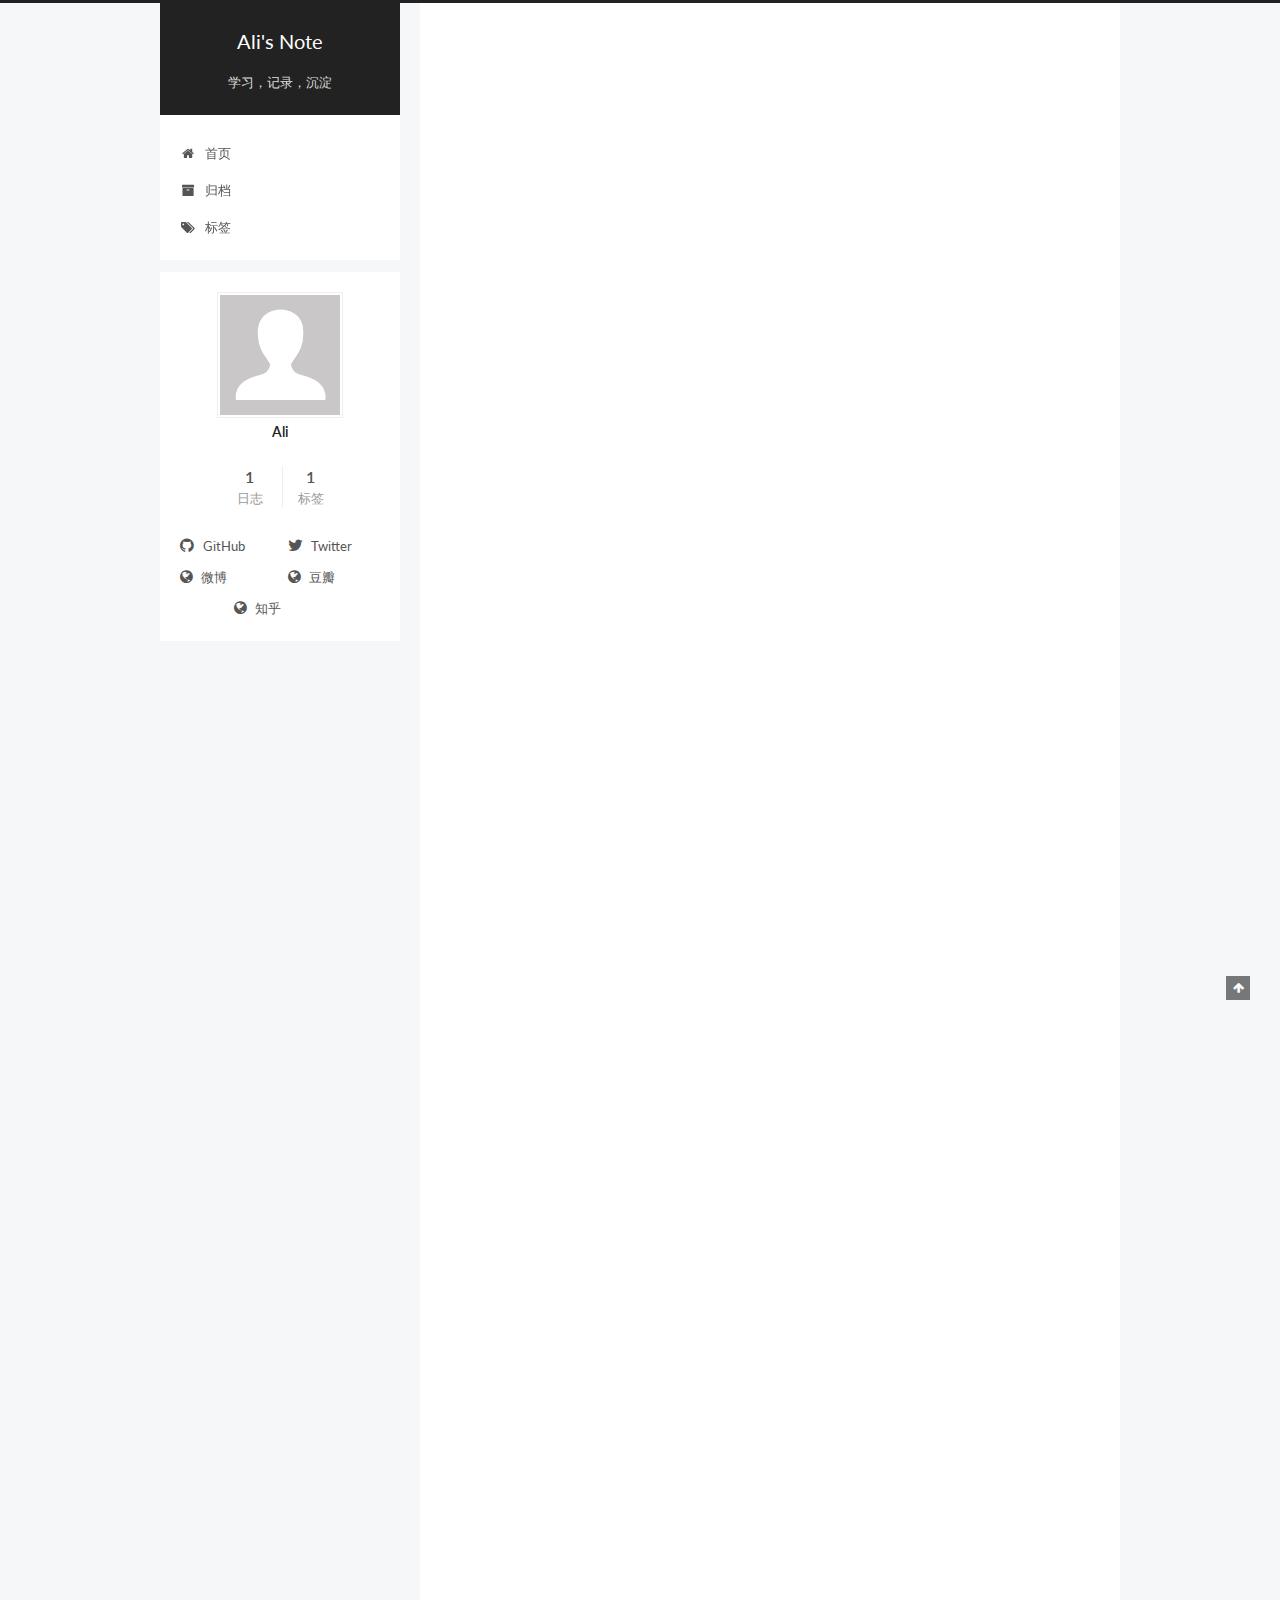
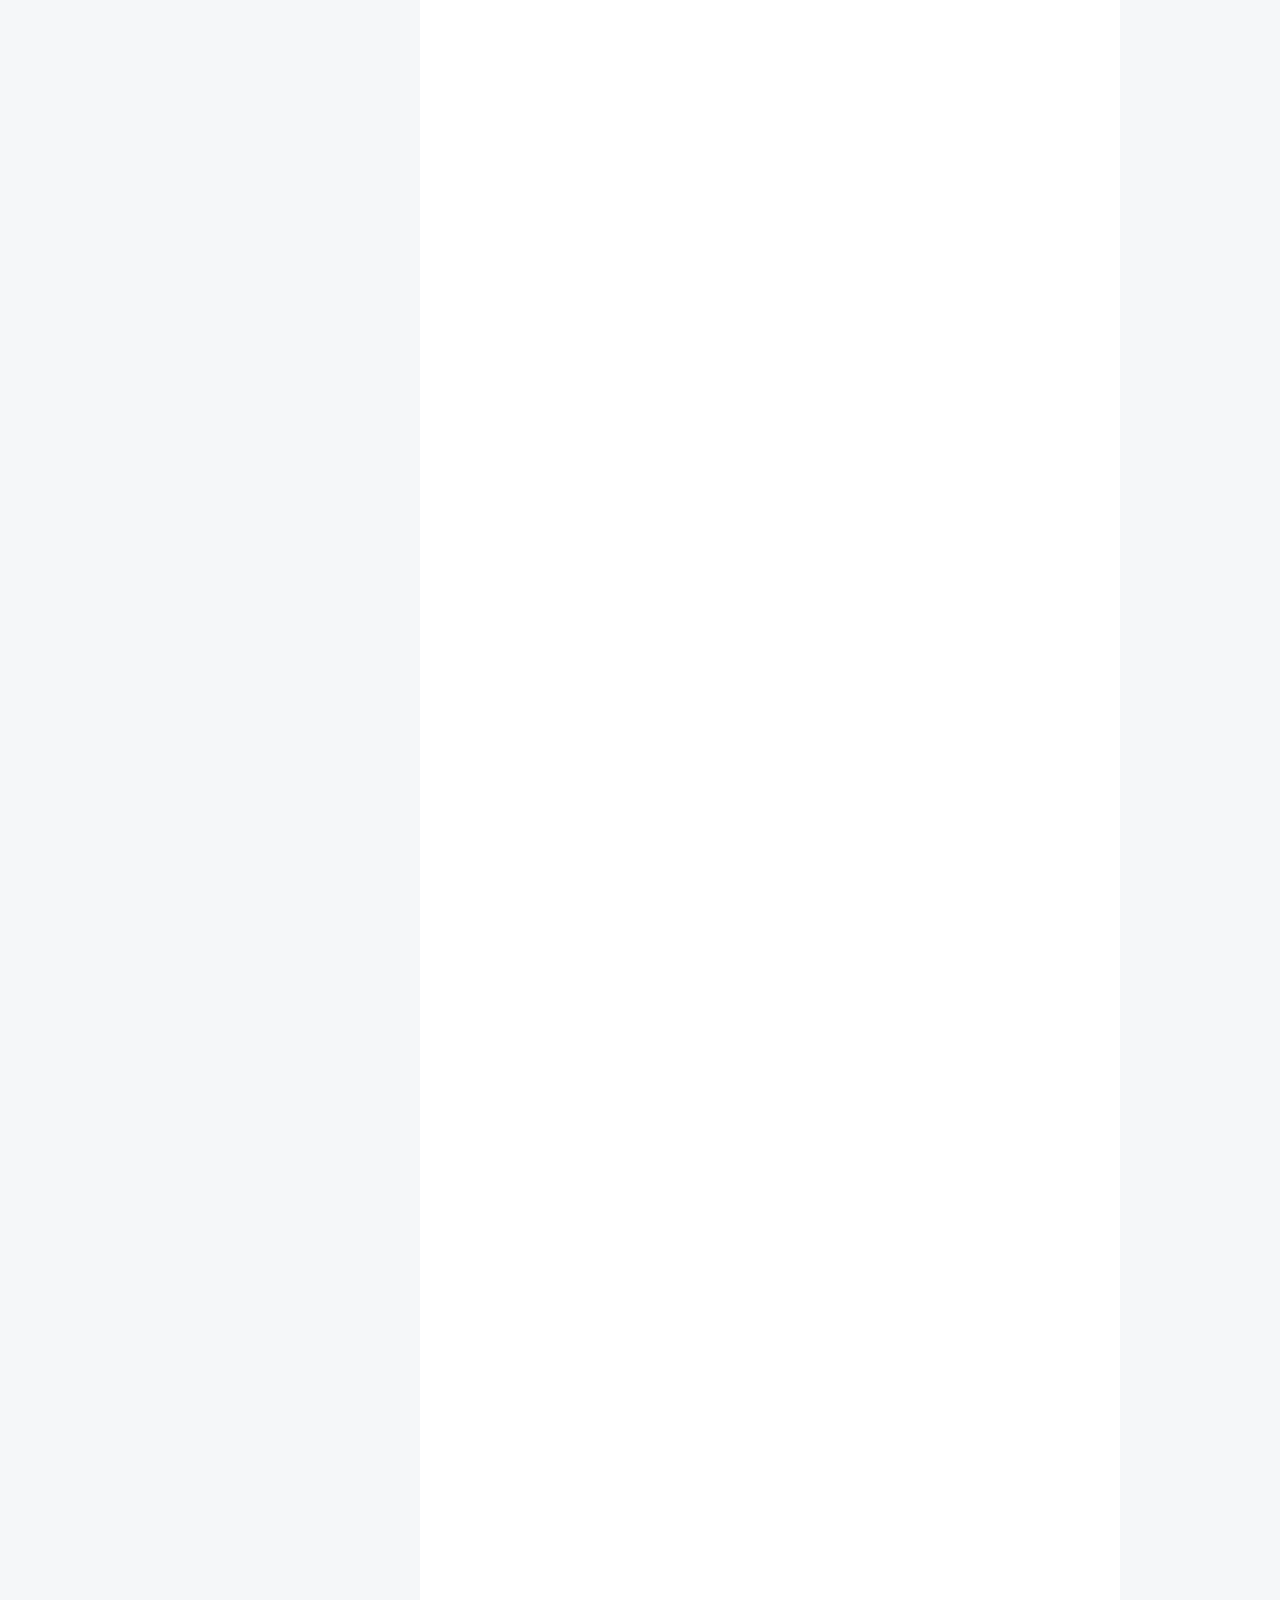
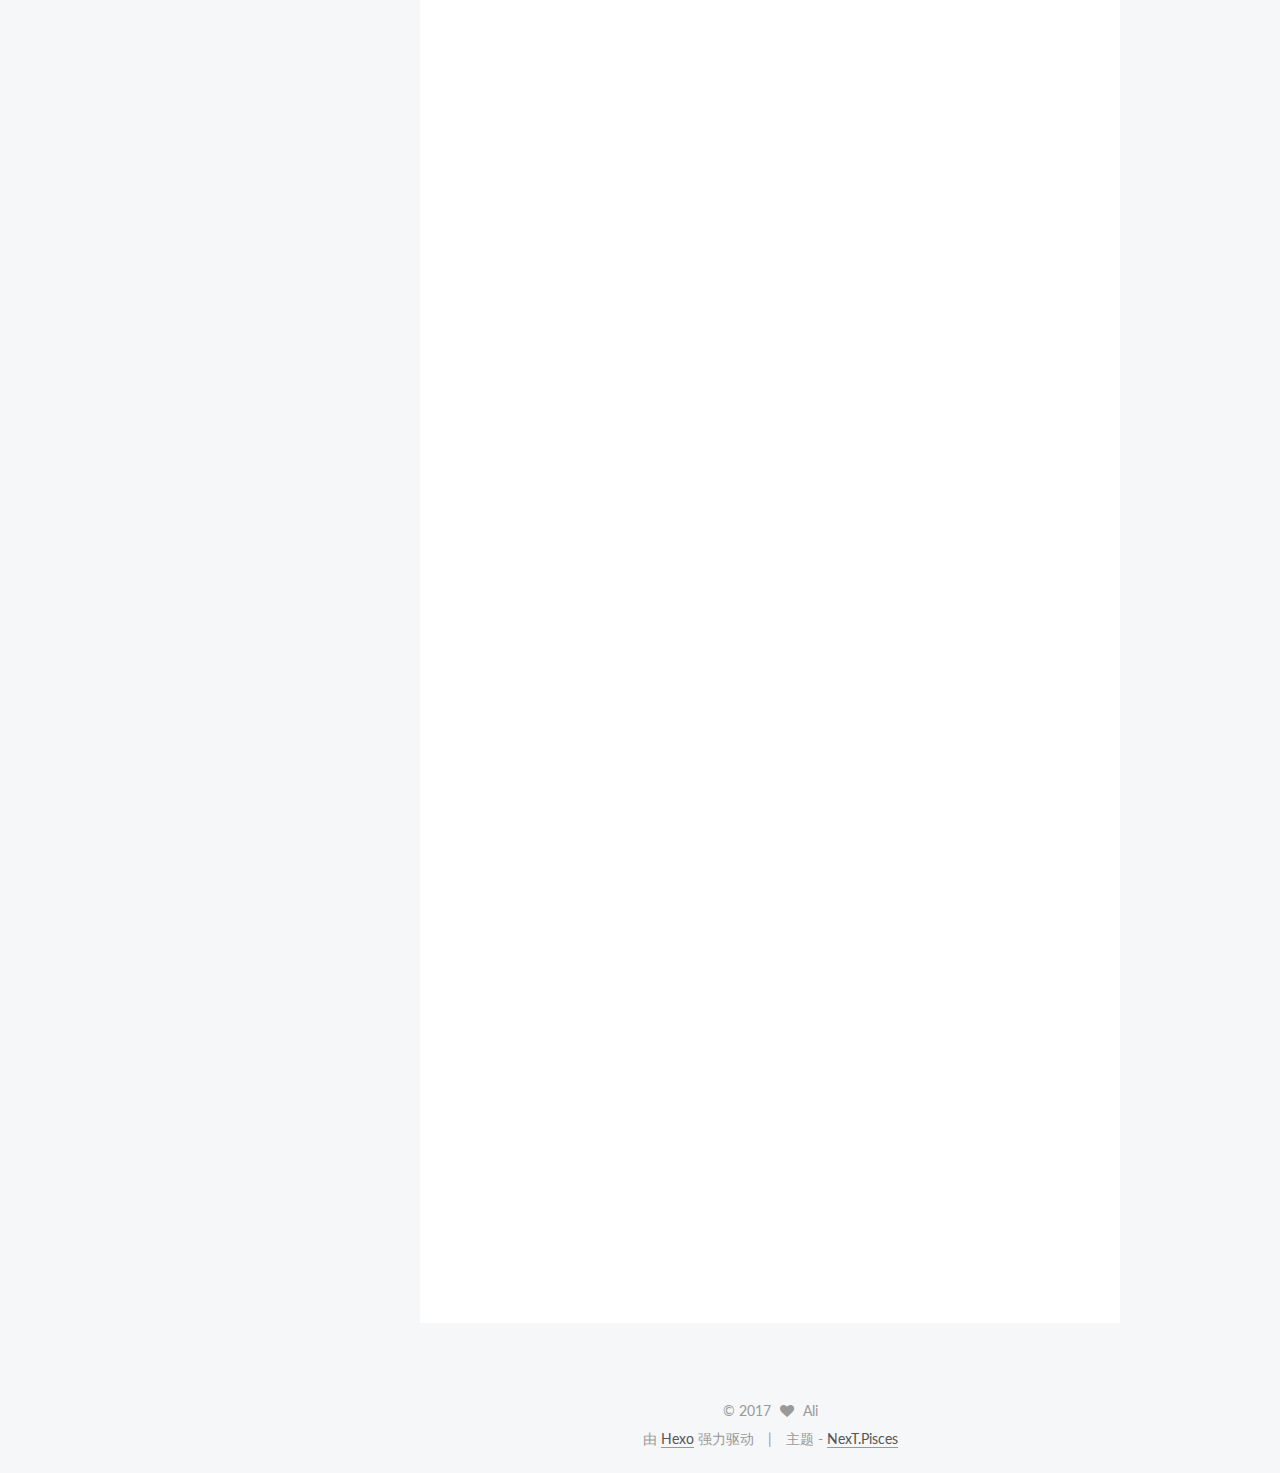
<file: index.html>
<!DOCTYPE html>



  


<html class="theme-next pisces use-motion" lang="zh-Hans">
<head>
  <meta charset="UTF-8"/>
<meta http-equiv="X-UA-Compatible" content="IE=edge" />
<meta name="viewport" content="width=device-width, initial-scale=1, maximum-scale=1"/>
<meta name="theme-color" content="#222">









<meta http-equiv="Cache-Control" content="no-transform" />
<meta http-equiv="Cache-Control" content="no-siteapp" />















  
  
  <link href="/lib/fancybox/source/jquery.fancybox.css?v=2.1.5" rel="stylesheet" type="text/css" />




  
  
  
  

  
    
    
  

  

  

  

  

  
    
    
    <link href="//fonts.googleapis.com/css?family=Lato:300,300italic,400,400italic,700,700italic&subset=latin,latin-ext" rel="stylesheet" type="text/css">
  






<link href="/lib/font-awesome/css/font-awesome.min.css?v=4.6.2" rel="stylesheet" type="text/css" />

<link href="/css/main.css?v=5.1.2" rel="stylesheet" type="text/css" />


  <meta name="keywords" content="Hexo, NexT" />








  <link rel="shortcut icon" type="image/x-icon" href="/favicon.ico?v=5.1.2" />






<meta property="og:type" content="website">
<meta property="og:title" content="Ali&#39;s Note">
<meta property="og:url" content="http://alisnote.github.io/index.html">
<meta property="og:site_name" content="Ali&#39;s Note">
<meta property="og:locale" content="zh-Hans">
<meta name="twitter:card" content="summary">
<meta name="twitter:title" content="Ali&#39;s Note">



<script type="text/javascript" id="hexo.configurations">
  var NexT = window.NexT || {};
  var CONFIG = {
    root: '/',
    scheme: 'Pisces',
    sidebar: {"position":"left","display":"post","offset":12,"offset_float":12,"b2t":false,"scrollpercent":false,"onmobile":false},
    fancybox: true,
    tabs: true,
    motion: true,
    duoshuo: {
      userId: '0',
      author: '博主'
    },
    algolia: {
      applicationID: '',
      apiKey: '',
      indexName: '',
      hits: {"per_page":10},
      labels: {"input_placeholder":"Search for Posts","hits_empty":"We didn't find any results for the search: ${query}","hits_stats":"${hits} results found in ${time} ms"}
    }
  };
</script>



  <link rel="canonical" href="http://alisnote.github.io/"/>





  <title>Ali's Note</title>
  








</head>

<body itemscope itemtype="http://schema.org/WebPage" lang="zh-Hans">

  
  
    
  

  <div class="container sidebar-position-left 
   page-home 
 ">
    <div class="headband"></div>

    <header id="header" class="header" itemscope itemtype="http://schema.org/WPHeader">
      <div class="header-inner"><div class="site-brand-wrapper">
  <div class="site-meta ">
    

    <div class="custom-logo-site-title">
      <a href="/"  class="brand" rel="start">
        <span class="logo-line-before"><i></i></span>
        <span class="site-title">Ali's Note</span>
        <span class="logo-line-after"><i></i></span>
      </a>
    </div>
      
        <p class="site-subtitle">学习，记录，沉淀</p>
      
  </div>

  <div class="site-nav-toggle">
    <button>
      <span class="btn-bar"></span>
      <span class="btn-bar"></span>
      <span class="btn-bar"></span>
    </button>
  </div>
</div>

<nav class="site-nav">
  

  
    <ul id="menu" class="menu">
      
        
        <li class="menu-item menu-item-home">
          <a href="/" rel="section">
            
              <i class="menu-item-icon fa fa-fw fa-home"></i> <br />
            
            首页
          </a>
        </li>
      
        
        <li class="menu-item menu-item-archives">
          <a href="/archives/" rel="section">
            
              <i class="menu-item-icon fa fa-fw fa-archive"></i> <br />
            
            归档
          </a>
        </li>
      
        
        <li class="menu-item menu-item-tags">
          <a href="/tags/" rel="section">
            
              <i class="menu-item-icon fa fa-fw fa-tags"></i> <br />
            
            标签
          </a>
        </li>
      

      
    </ul>
  

  
</nav>



 </div>
    </header>

    <main id="main" class="main">
      <div class="main-inner">
        <div class="content-wrap">
          <div id="content" class="content">
            
  <section id="posts" class="posts-expand">
    
      

  

  
  
  

  <article class="post post-type-normal" itemscope itemtype="http://schema.org/Article">
  
  
  
  <div class="post-block">
    <link itemprop="mainEntityOfPage" href="http://alisnote.github.io/2017/08/11/RLFA/">

    <span hidden itemprop="author" itemscope itemtype="http://schema.org/Person">
      <meta itemprop="name" content="Ali">
      <meta itemprop="description" content="">
      <meta itemprop="image" content="/images/avatar.gif">
    </span>

    <span hidden itemprop="publisher" itemscope itemtype="http://schema.org/Organization">
      <meta itemprop="name" content="Ali's Note">
    </span>

    
      <header class="post-header">

        
        
          <h1 class="post-title" itemprop="name headline">
                
                <a class="post-title-link" href="/2017/08/11/RLFA/" itemprop="url">RLFA IP FRR</a></h1>
        

        <div class="post-meta">
          <span class="post-time">
            
              <span class="post-meta-item-icon">
                <i class="fa fa-calendar-o"></i>
              </span>
              
                <span class="post-meta-item-text">发表于</span>
              
              <time title="创建于" itemprop="dateCreated datePublished" datetime="2017-08-11T19:44:18+08:00">
                2017-08-11
              </time>
            

            

            
          </span>

          

          
            
          

          
          

          

          

          

        </div>
      </header>
    

    
    
    
    <div class="post-body" itemprop="articleBody">

      
      

      
        
          
            <h4 id="传统网络节点故障后流量切换"><a href="#传统网络节点故障后流量切换" class="headerlink" title="传统网络节点故障后流量切换"></a>传统网络节点故障后流量切换</h4><p>节点故障后，路由协议重新收敛，流量按照新计算出来的路径转发，流量切换速度比较慢。以OSPF/ISIS链路状态路由协议来说，当网络节点故障后，会经历几个步骤：检测到故障，产生链路状态更新，泛洪到整个网络，重新计算路由表安装进FIB表。这样的收敛速度是很慢的，通常在1S以上了，为了加快IGP路由协议的收敛速度，可以利用BFD快速检测关联路由协议来加速收敛，但是速度依然在几百毫秒。</p>
<h4 id="IP-FRR满足网络快速切换新需求"><a href="#IP-FRR满足网络快速切换新需求" class="headerlink" title="IP FRR满足网络快速切换新需求"></a>IP FRR满足网络快速切换新需求</h4><p>随着越来越多运营商和企业网络ALL IP架构的提出，对IP网络流量的快速倒换也提出了更高的要求，新的架构需要在小于50ms的时间内完成业务的倒换,IP FRR技术是当前主流的解决方案。在网络节点故障前就计算出一条备份路径，网络节点故障时快速切换流量，切换速度50ms以内。早期LFA IP FRR是基于2008年发布的RFC5286来实现的，但是只有部分节点可以计算出备份路径；后来RLFA IP FRR基于2015年发布的RFC7490来实现，可以实现大部分网络节点可以计算出备份路径。下面主要来研究下LFA和RLFA</p>
<h4 id="Loop-Free-Alternates-LFA"><a href="#Loop-Free-Alternates-LFA" class="headerlink" title="Loop-Free Alternates(LFA)"></a>Loop-Free Alternates(LFA)</h4><p>基于SPF算法，计算出备份路径，网络节点故障时，快速切换流量到备份路径，无需等待路由收敛。以RFC5286第三页举的这个例子为例</p>
<p><img src="/2017/08/11/RLFA/Figure-001.png" alt=""></p>
<p>A neighbor N can provide a loop-free alternate (LFA) if and only if ：Distance_opt(N, D) &lt; Distance_opt(N, S) + Distance_opt(S, D) 特别注意，这里是a neighbor不是remote neighbor，所以RFC5286计算出来的LFA永远是S的相连的邻居LFA是基于SPF算法的，所有路由器都有整个区域的路由器的链路状态信息，路由器S根据SPF算法计算出到目的路由器D的主用下一条是E，然后再计算上面的不等式：<br><figure class="highlight plain"><table><tr><td class="gutter"><pre><div class="line">1</div><div class="line">2</div><div class="line">3</div><div class="line">4</div></pre></td><td class="code"><pre><div class="line">Distance_opt(N,D)&lt;Distance_opt(N,S)+Distance_opt(S,D)</div><div class="line">Distance_opt(N, D)：备份下一跳到目的节点的cost值</div><div class="line">Distance_opt(N, S)：备份节点到始发节点的cost值</div><div class="line">Distance_opt(S, D)：始发节点到目的节点的cost值</div></pre></td></tr></table></figure></p>
<p><strong>发现3&lt;8+9不等式成立，选择N为loop-free alternate，也就是备份下一跳。</strong></p>
<p>无意间在网上找了一本书，里面的一个列子也挺好《MPLS in the SDN Era》</p>
<p><img src="/2017/08/11/RLFA/Figure-002.png" alt=""></p>
<p><strong>PE4为始发节点，P1为目的节点：</strong></p>
<blockquote>
<p>主用路径计算: 始发节点根据SPF算法计算出到达目的节点P1的最短路径：PE4-&gt;P2-&gt;PE2-&gt;PE1-&gt;P1，cost为550，P2为主用下一跳<br>备用路径计算: 始发节点还有3个邻居P6，P5，PE3，分别计算是否满足不等式，最终满足不等式的为P5，作为备用下一跳</p>
</blockquote>
<figure class="highlight plain"><table><tr><td class="gutter"><pre><div class="line">1</div><div class="line">2</div></pre></td><td class="code"><pre><div class="line">P6:Distance_opt(P6,P1)&lt;Distance_opt(P6,PE4)+Distance_opt(PE4, P1)</div><div class="line">P6:750(P6-&gt;PE4-&gt;P2-&gt;PE2-&gt;PE1-&gt;P1)&lt;200(P6-&gt;PE4)+550(PE4-&gt;P2-&gt;PE2-&gt;PE1-&gt;P1)</div></pre></td></tr></table></figure>
<p>等式不成立，P6不能作为LFA</p>
<figure class="highlight plain"><table><tr><td class="gutter"><pre><div class="line">1</div><div class="line">2</div></pre></td><td class="code"><pre><div class="line">P5:Distance_opt(P5,P1)&lt;Distance_opt(P5,PE4)+Distance_opt(PE4, P1)</div><div class="line">P5:600(P5-&gt;P3-&gt;P1)&lt;100(P5-&gt;PE4)+550(PE4-&gt;P2-&gt;PE2-&gt;PE1-&gt;P1)</div></pre></td></tr></table></figure>
<p>等式成立，P5作为LFA；PE3等式显然也不满足，不能作为LFA</p>
<p><strong>LFA也存在一些问题：</strong></p>
<ul>
<li>必须得满足不等式才可以作为LFA，只能保证一部分节点有LFA</li>
<li>对于环形组网会出现micro loop。还是以RFC5286举例</li>
</ul>
<p><img src="/2017/08/11/RLFA/Figure-003.png" alt=""></p>
<p>部署了LFA后，到目的节点D，起始节点S和节点N是互为LFA的，但是如果节点E失效，节点S回把流量转发给LFA N，节点N又回把流量转发给LFA S，形成nicro loop</p>
<h4 id="Remote-Loop-Free-Alternate（RLFA）"><a href="#Remote-Loop-Free-Alternate（RLFA）" class="headerlink" title="Remote Loop-Free Alternate（RLFA）"></a>Remote Loop-Free Alternate（RLFA）</h4><p>LFA计算出来的备份下一跳永远是他的直连邻居，RLFA通过tunnel技术，将远端的PQ节点作为备份下一跳， 使得LFA做了很好的扩展，能够保证更多的节点有备份下一跳</p>
<p>几个概念，以RFC7490第四页拓扑为例，S-&gt;E为需要保护的链路，对于S节点：</p>
<p><img src="/2017/08/11/RLFA/Figure-004.png" alt=""></p>
<ul>
<li>P-Space：S节点能够到达的这些节点的集合，基于SPF算法S节点到达这些节点的最短路径不经过保护链路S-&gt;E，排除掉等价路径经过保护链路S-&gt;E的节点。上面的拓扑中S基于SPF算法到达A，B，C节点的路径可以不经过保护链路S-&gt;E，但是S到C的一条等价路径S-&gt;E-&gt;D-&gt;C经过了保护链路，所以C不能算作P-Space</li>
<li>Q-Space：能够到达E节点的这些节点的集合，基于SPF算法能到达E的这些节点的最短路径不经过保护链路S-&gt;E，排除掉等价路径经过保护链路S-&gt;E的节点。上面拓扑中B，C，D节点基于SPF算法到达E节点的路径可以不经过保护链路S-&gt;E，但是B节点有一条等价路径经过了保护链路S-&gt;E，所以Q-Space是C，D</li>
<li>PQ点:P-Space和Q-Space的交集就是PQ点。当算不出PQ点的时候，就需要运行Extended P-space来进一步计算。</li>
<li>Extended P-space：再次以S节点的邻居A为根节点来计算出P-Space为B，C，那么最终的Extended P-space为A，B，C，由于Q-Space为C，D，所以交集为C，C为节点S到E链路的PQ点，作为RLFA。</li>
</ul>
<p>RLFA的设计思想：选择这么一个PQ节点作为RLFA，源节点S与RLFA之间建立tunnel，在不经过需要保护链路的前提下，源节点S首先通过属于P-Space LSP将流量转发给它，然后它通过属于Q-Space LSP将流量转发给目的节点E，这样以来，RLFA不再局限于LFA的苛刻条件，能够保证更多的节点有RLFA，另外，当需要保护链路中断，会首先把流量转发给远端的PQ而不是直连邻居，可以避免micro loop的出现。</p>
<p> 以《MPLS in the SDN Era》书中的例子，S-&gt;E为需要保护的链路</p>
<p><img src="/2017/08/11/RLFA/Figure-005.png" alt="RLFA"></p>
<ul>
<li>P-Space计算：PE1节点计算出到达PE2，P2，P4，P6，PE4，PE3，P5节点的最短路径不经过保护路径</li>
<li>Q-Space计算：PE1节点计算出只有P5，P3节点到达P1节点不经过保护链路</li>
<li>PQ点：P-Space为PE2，P2，P4，P6，PE4，PE3，P5；Q-Space为P5，P3；PQ点为P5</li>
</ul>

          
        
      
    </div>
    
    
    

    

    

    

    <footer class="post-footer">
      

      

      

      
      
        <div class="post-eof"></div>
      
    </footer>
  </div>
  
  
  
  </article>


    
  </section>

  


          </div>
          


          

        </div>
        
          
  
  <div class="sidebar-toggle">
    <div class="sidebar-toggle-line-wrap">
      <span class="sidebar-toggle-line sidebar-toggle-line-first"></span>
      <span class="sidebar-toggle-line sidebar-toggle-line-middle"></span>
      <span class="sidebar-toggle-line sidebar-toggle-line-last"></span>
    </div>
  </div>

  <aside id="sidebar" class="sidebar">
    
    <div class="sidebar-inner">

      

      

      <section class="site-overview sidebar-panel sidebar-panel-active">
        <div class="site-author motion-element" itemprop="author" itemscope itemtype="http://schema.org/Person">
          <img class="site-author-image" itemprop="image"
               src="/images/avatar.gif"
               alt="Ali" />
          <p class="site-author-name" itemprop="name">Ali</p>
           
              <p class="site-description motion-element" itemprop="description"></p>
          
        </div>
        <nav class="site-state motion-element">

          
            <div class="site-state-item site-state-posts">
              <a href="/archives/">
                <span class="site-state-item-count">1</span>
                <span class="site-state-item-name">日志</span>
              </a>
            </div>
          

          

          
            
            
            <div class="site-state-item site-state-tags">
              
                <span class="site-state-item-count">1</span>
                <span class="site-state-item-name">标签</span>
              
            </div>
          

        </nav>

        

        <div class="links-of-author motion-element">
          
            
              <span class="links-of-author-item">
                <a href="https://github.com/your-user-name" target="_blank" title="GitHub">
                  
                    <i class="fa fa-fw fa-github"></i>
                  
                    
                      GitHub
                    
                </a>
              </span>
            
              <span class="links-of-author-item">
                <a href="https://twitter.com/your-user-name" target="_blank" title="Twitter">
                  
                    <i class="fa fa-fw fa-twitter"></i>
                  
                    
                      Twitter
                    
                </a>
              </span>
            
              <span class="links-of-author-item">
                <a href="http://weibo.com/your-user-name" target="_blank" title="微博">
                  
                    <i class="fa fa-fw fa-globe"></i>
                  
                    
                      微博
                    
                </a>
              </span>
            
              <span class="links-of-author-item">
                <a href="http://douban.com/people/your-user-name" target="_blank" title="豆瓣">
                  
                    <i class="fa fa-fw fa-globe"></i>
                  
                    
                      豆瓣
                    
                </a>
              </span>
            
              <span class="links-of-author-item">
                <a href="http://www.zhihu.com/people/your-user-name" target="_blank" title="知乎">
                  
                    <i class="fa fa-fw fa-globe"></i>
                  
                    
                      知乎
                    
                </a>
              </span>
            
          
        </div>

        
        

        
        

        


      </section>

      

      

    </div>
  </aside>


        
      </div>
    </main>

    <footer id="footer" class="footer">
      <div class="footer-inner">
        <div class="copyright" >
  
  &copy; 
  <span itemprop="copyrightYear">2017</span>
  <span class="with-love">
    <i class="fa fa-heart"></i>
  </span>
  <span class="author" itemprop="copyrightHolder">Ali</span>
</div>


<div class="powered-by">
  由 <a class="theme-link" href="https://hexo.io">Hexo</a> 强力驱动
</div>

<div class="theme-info">
  主题 -
  <a class="theme-link" href="https://github.com/iissnan/hexo-theme-next">
    NexT.Pisces
  </a>
</div>


        







        
      </div>
    </footer>

    
      <div class="back-to-top">
        <i class="fa fa-arrow-up"></i>
        
      </div>
    

  </div>

  

<script type="text/javascript">
  if (Object.prototype.toString.call(window.Promise) !== '[object Function]') {
    window.Promise = null;
  }
</script>









  












  
  <script type="text/javascript" src="/lib/jquery/index.js?v=2.1.3"></script>

  
  <script type="text/javascript" src="/lib/fastclick/lib/fastclick.min.js?v=1.0.6"></script>

  
  <script type="text/javascript" src="/lib/jquery_lazyload/jquery.lazyload.js?v=1.9.7"></script>

  
  <script type="text/javascript" src="/lib/velocity/velocity.min.js?v=1.2.1"></script>

  
  <script type="text/javascript" src="/lib/velocity/velocity.ui.min.js?v=1.2.1"></script>

  
  <script type="text/javascript" src="/lib/fancybox/source/jquery.fancybox.pack.js?v=2.1.5"></script>


  


  <script type="text/javascript" src="/js/src/utils.js?v=5.1.2"></script>

  <script type="text/javascript" src="/js/src/motion.js?v=5.1.2"></script>



  
  


  <script type="text/javascript" src="/js/src/affix.js?v=5.1.2"></script>

  <script type="text/javascript" src="/js/src/schemes/pisces.js?v=5.1.2"></script>



  
    <script type="text/javascript" src="/js/src/scrollspy.js?v=5.1.2"></script>
<script type="text/javascript" src="/js/src/post-details.js?v=5.1.2"></script>

  

  


  <script type="text/javascript" src="/js/src/bootstrap.js?v=5.1.2"></script>



  


  




	





  





  






  





  

  

  

  

  

  

</body>
</html>
</file>
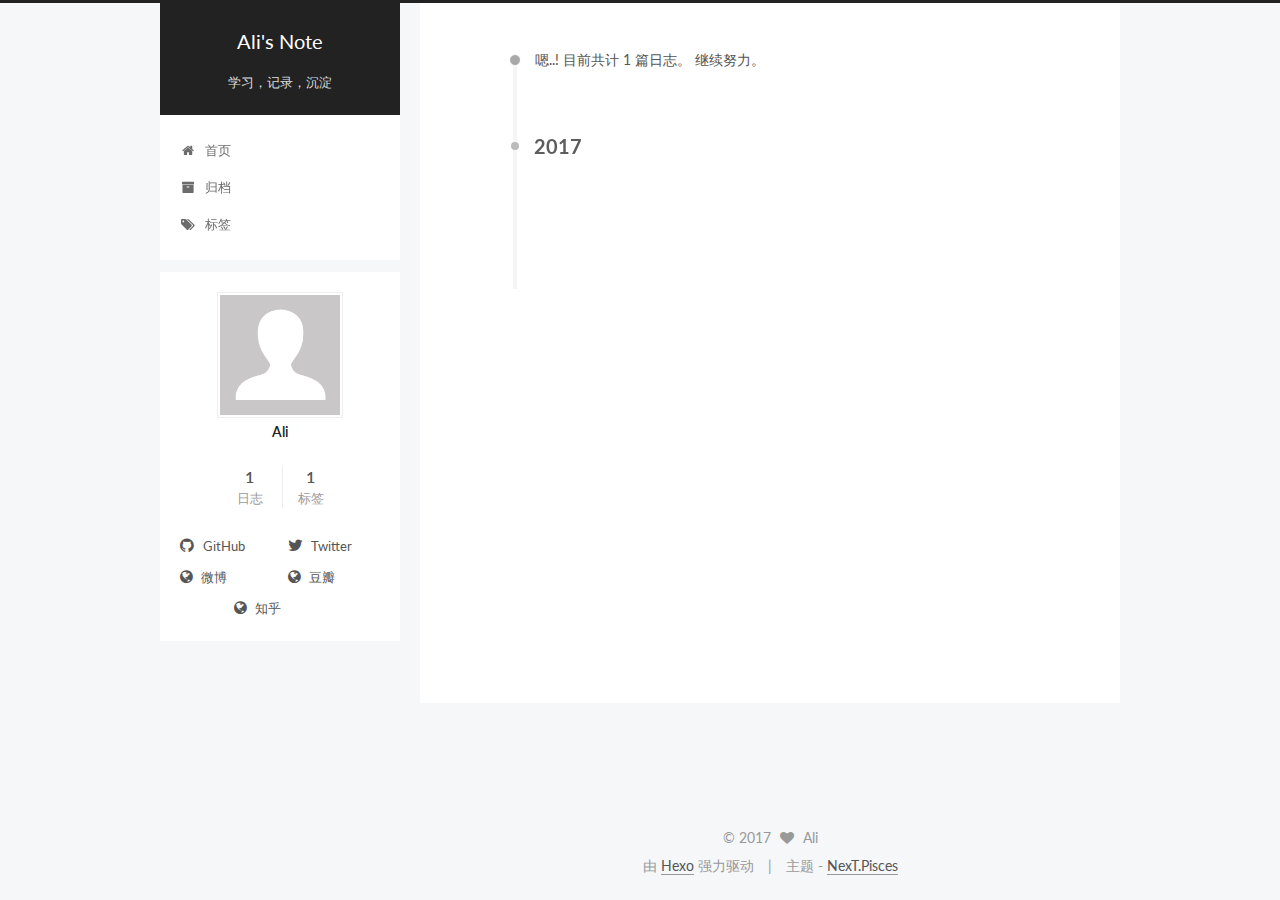
<file: archives/index.html>
<!DOCTYPE html>



  


<html class="theme-next pisces use-motion" lang="zh-Hans">
<head>
  <meta charset="UTF-8"/>
<meta http-equiv="X-UA-Compatible" content="IE=edge" />
<meta name="viewport" content="width=device-width, initial-scale=1, maximum-scale=1"/>
<meta name="theme-color" content="#222">









<meta http-equiv="Cache-Control" content="no-transform" />
<meta http-equiv="Cache-Control" content="no-siteapp" />















  
  
  <link href="/lib/fancybox/source/jquery.fancybox.css?v=2.1.5" rel="stylesheet" type="text/css" />




  
  
  
  

  
    
    
  

  

  

  

  

  
    
    
    <link href="//fonts.googleapis.com/css?family=Lato:300,300italic,400,400italic,700,700italic&subset=latin,latin-ext" rel="stylesheet" type="text/css">
  






<link href="/lib/font-awesome/css/font-awesome.min.css?v=4.6.2" rel="stylesheet" type="text/css" />

<link href="/css/main.css?v=5.1.2" rel="stylesheet" type="text/css" />


  <meta name="keywords" content="Hexo, NexT" />








  <link rel="shortcut icon" type="image/x-icon" href="/favicon.ico?v=5.1.2" />






<meta property="og:type" content="website">
<meta property="og:title" content="Ali&#39;s Note">
<meta property="og:url" content="http://alisnote.github.io/archives/index.html">
<meta property="og:site_name" content="Ali&#39;s Note">
<meta property="og:locale" content="zh-Hans">
<meta name="twitter:card" content="summary">
<meta name="twitter:title" content="Ali&#39;s Note">



<script type="text/javascript" id="hexo.configurations">
  var NexT = window.NexT || {};
  var CONFIG = {
    root: '/',
    scheme: 'Pisces',
    sidebar: {"position":"left","display":"post","offset":12,"offset_float":12,"b2t":false,"scrollpercent":false,"onmobile":false},
    fancybox: true,
    tabs: true,
    motion: true,
    duoshuo: {
      userId: '0',
      author: '博主'
    },
    algolia: {
      applicationID: '',
      apiKey: '',
      indexName: '',
      hits: {"per_page":10},
      labels: {"input_placeholder":"Search for Posts","hits_empty":"We didn't find any results for the search: ${query}","hits_stats":"${hits} results found in ${time} ms"}
    }
  };
</script>



  <link rel="canonical" href="http://alisnote.github.io/archives/"/>





  <title>归档 | Ali's Note</title>
  








</head>

<body itemscope itemtype="http://schema.org/WebPage" lang="zh-Hans">

  
  
    
  

  <div class="container sidebar-position-left  page-archive  ">
    <div class="headband"></div>

    <header id="header" class="header" itemscope itemtype="http://schema.org/WPHeader">
      <div class="header-inner"><div class="site-brand-wrapper">
  <div class="site-meta ">
    

    <div class="custom-logo-site-title">
      <a href="/"  class="brand" rel="start">
        <span class="logo-line-before"><i></i></span>
        <span class="site-title">Ali's Note</span>
        <span class="logo-line-after"><i></i></span>
      </a>
    </div>
      
        <p class="site-subtitle">学习，记录，沉淀</p>
      
  </div>

  <div class="site-nav-toggle">
    <button>
      <span class="btn-bar"></span>
      <span class="btn-bar"></span>
      <span class="btn-bar"></span>
    </button>
  </div>
</div>

<nav class="site-nav">
  

  
    <ul id="menu" class="menu">
      
        
        <li class="menu-item menu-item-home">
          <a href="/" rel="section">
            
              <i class="menu-item-icon fa fa-fw fa-home"></i> <br />
            
            首页
          </a>
        </li>
      
        
        <li class="menu-item menu-item-archives">
          <a href="/archives/" rel="section">
            
              <i class="menu-item-icon fa fa-fw fa-archive"></i> <br />
            
            归档
          </a>
        </li>
      
        
        <li class="menu-item menu-item-tags">
          <a href="/tags/" rel="section">
            
              <i class="menu-item-icon fa fa-fw fa-tags"></i> <br />
            
            标签
          </a>
        </li>
      

      
    </ul>
  

  
</nav>



 </div>
    </header>

    <main id="main" class="main">
      <div class="main-inner">
        <div class="content-wrap">
          <div id="content" class="content">
            

  
  
  
  <div class="post-block archive">
    <div id="posts" class="posts-collapse">
      <span class="archive-move-on"></span>

      <span class="archive-page-counter">
        
        
        
          
        
        嗯..! 目前共计 1 篇日志。 继续努力。
      </span>

      

        
        
        

        
          
          <div class="collection-title">
            <h2 class="archive-year motion-element" id="archive-year-2017">2017</h2>
          </div>
        
        

        

  <article class="post post-type-normal" itemscope itemtype="http://schema.org/Article">
    <header class="post-header">

      <h2 class="post-title">
        
            <a class="post-title-link" href="/2017/08/11/RLFA/" itemprop="url">
              
                <span itemprop="name">RLFA IP FRR</span>
              
            </a>
        
      </h2>

      <div class="post-meta">
        <time class="post-time" itemprop="dateCreated"
              datetime="2017-08-11T19:44:18+08:00"
              content="2017-08-11" >
          08-11
        </time>
      </div>

    </header>
  </article>



      

    </div>
  </div>
  
  
  

  



          </div>
          


          

        </div>
        
          
  
  <div class="sidebar-toggle">
    <div class="sidebar-toggle-line-wrap">
      <span class="sidebar-toggle-line sidebar-toggle-line-first"></span>
      <span class="sidebar-toggle-line sidebar-toggle-line-middle"></span>
      <span class="sidebar-toggle-line sidebar-toggle-line-last"></span>
    </div>
  </div>

  <aside id="sidebar" class="sidebar">
    
    <div class="sidebar-inner">

      

      

      <section class="site-overview sidebar-panel sidebar-panel-active">
        <div class="site-author motion-element" itemprop="author" itemscope itemtype="http://schema.org/Person">
          <img class="site-author-image" itemprop="image"
               src="/images/avatar.gif"
               alt="Ali" />
          <p class="site-author-name" itemprop="name">Ali</p>
           
              <p class="site-description motion-element" itemprop="description"></p>
          
        </div>
        <nav class="site-state motion-element">

          
            <div class="site-state-item site-state-posts">
              <a href="/archives/">
                <span class="site-state-item-count">1</span>
                <span class="site-state-item-name">日志</span>
              </a>
            </div>
          

          

          
            
            
            <div class="site-state-item site-state-tags">
              
                <span class="site-state-item-count">1</span>
                <span class="site-state-item-name">标签</span>
              
            </div>
          

        </nav>

        

        <div class="links-of-author motion-element">
          
            
              <span class="links-of-author-item">
                <a href="https://github.com/your-user-name" target="_blank" title="GitHub">
                  
                    <i class="fa fa-fw fa-github"></i>
                  
                    
                      GitHub
                    
                </a>
              </span>
            
              <span class="links-of-author-item">
                <a href="https://twitter.com/your-user-name" target="_blank" title="Twitter">
                  
                    <i class="fa fa-fw fa-twitter"></i>
                  
                    
                      Twitter
                    
                </a>
              </span>
            
              <span class="links-of-author-item">
                <a href="http://weibo.com/your-user-name" target="_blank" title="微博">
                  
                    <i class="fa fa-fw fa-globe"></i>
                  
                    
                      微博
                    
                </a>
              </span>
            
              <span class="links-of-author-item">
                <a href="http://douban.com/people/your-user-name" target="_blank" title="豆瓣">
                  
                    <i class="fa fa-fw fa-globe"></i>
                  
                    
                      豆瓣
                    
                </a>
              </span>
            
              <span class="links-of-author-item">
                <a href="http://www.zhihu.com/people/your-user-name" target="_blank" title="知乎">
                  
                    <i class="fa fa-fw fa-globe"></i>
                  
                    
                      知乎
                    
                </a>
              </span>
            
          
        </div>

        
        

        
        

        


      </section>

      

      

    </div>
  </aside>


        
      </div>
    </main>

    <footer id="footer" class="footer">
      <div class="footer-inner">
        <div class="copyright" >
  
  &copy; 
  <span itemprop="copyrightYear">2017</span>
  <span class="with-love">
    <i class="fa fa-heart"></i>
  </span>
  <span class="author" itemprop="copyrightHolder">Ali</span>
</div>


<div class="powered-by">
  由 <a class="theme-link" href="https://hexo.io">Hexo</a> 强力驱动
</div>

<div class="theme-info">
  主题 -
  <a class="theme-link" href="https://github.com/iissnan/hexo-theme-next">
    NexT.Pisces
  </a>
</div>


        







        
      </div>
    </footer>

    
      <div class="back-to-top">
        <i class="fa fa-arrow-up"></i>
        
      </div>
    

  </div>

  

<script type="text/javascript">
  if (Object.prototype.toString.call(window.Promise) !== '[object Function]') {
    window.Promise = null;
  }
</script>









  












  
  <script type="text/javascript" src="/lib/jquery/index.js?v=2.1.3"></script>

  
  <script type="text/javascript" src="/lib/fastclick/lib/fastclick.min.js?v=1.0.6"></script>

  
  <script type="text/javascript" src="/lib/jquery_lazyload/jquery.lazyload.js?v=1.9.7"></script>

  
  <script type="text/javascript" src="/lib/velocity/velocity.min.js?v=1.2.1"></script>

  
  <script type="text/javascript" src="/lib/velocity/velocity.ui.min.js?v=1.2.1"></script>

  
  <script type="text/javascript" src="/lib/fancybox/source/jquery.fancybox.pack.js?v=2.1.5"></script>


  


  <script type="text/javascript" src="/js/src/utils.js?v=5.1.2"></script>

  <script type="text/javascript" src="/js/src/motion.js?v=5.1.2"></script>



  
  


  <script type="text/javascript" src="/js/src/affix.js?v=5.1.2"></script>

  <script type="text/javascript" src="/js/src/schemes/pisces.js?v=5.1.2"></script>



  
  
    <script type="text/javascript" id="motion.page.archive">
      $('.archive-year').velocity('transition.slideLeftIn');
    </script>
  


  


  <script type="text/javascript" src="/js/src/bootstrap.js?v=5.1.2"></script>



  


  




	





  





  






  





  

  

  

  

  

  

</body>
</html>
</file>
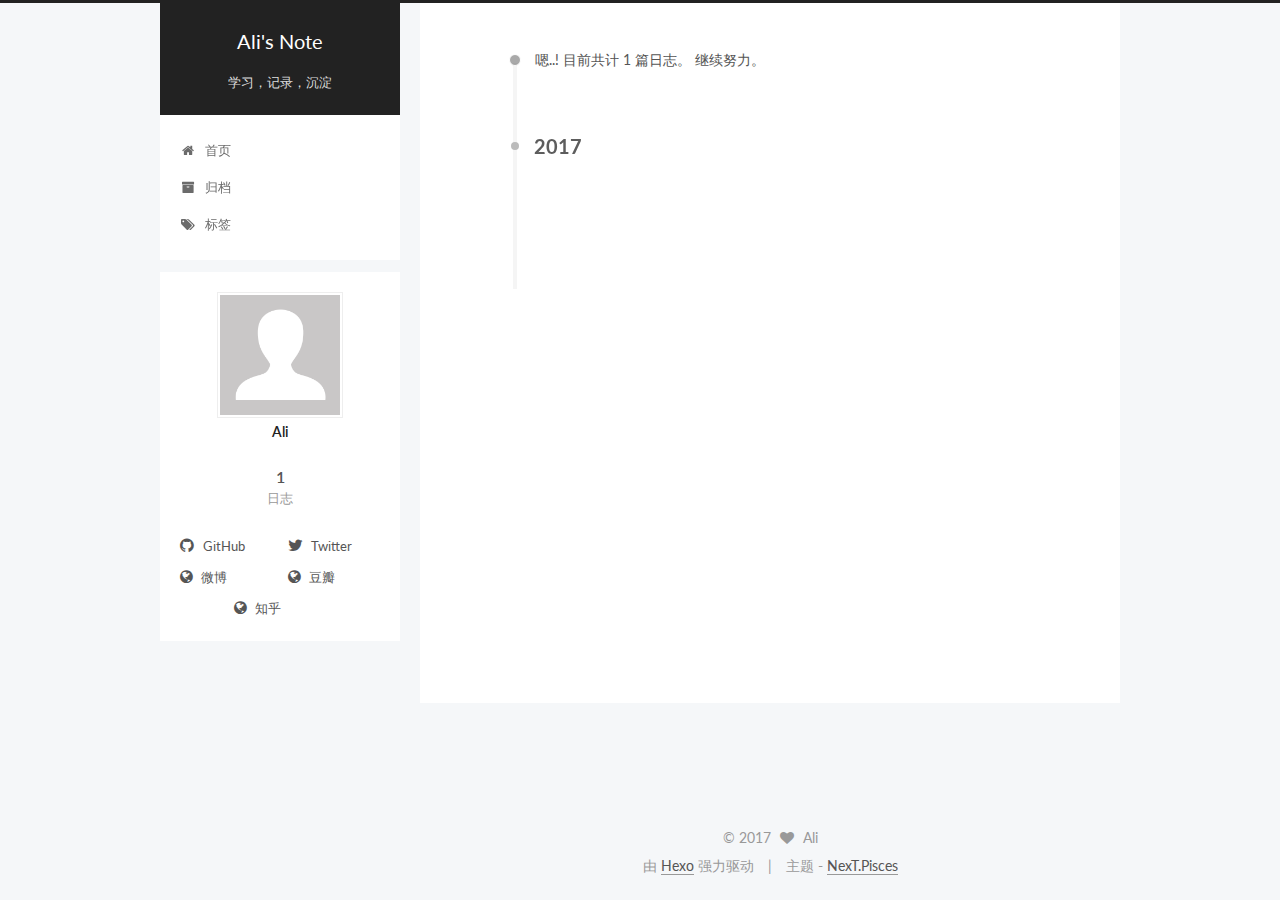
<file: archives/2017/index.html>
<!DOCTYPE html>



  


<html class="theme-next pisces use-motion" lang="zh-Hans">
<head>
  <meta charset="UTF-8"/>
<meta http-equiv="X-UA-Compatible" content="IE=edge" />
<meta name="viewport" content="width=device-width, initial-scale=1, maximum-scale=1"/>
<meta name="theme-color" content="#222">









<meta http-equiv="Cache-Control" content="no-transform" />
<meta http-equiv="Cache-Control" content="no-siteapp" />















  
  
  <link href="/lib/fancybox/source/jquery.fancybox.css?v=2.1.5" rel="stylesheet" type="text/css" />




  
  
  
  

  
    
    
  

  

  

  

  

  
    
    
    <link href="//fonts.googleapis.com/css?family=Lato:300,300italic,400,400italic,700,700italic&subset=latin,latin-ext" rel="stylesheet" type="text/css">
  






<link href="/lib/font-awesome/css/font-awesome.min.css?v=4.6.2" rel="stylesheet" type="text/css" />

<link href="/css/main.css?v=5.1.2" rel="stylesheet" type="text/css" />


  <meta name="keywords" content="Hexo, NexT" />








  <link rel="shortcut icon" type="image/x-icon" href="/favicon.ico?v=5.1.2" />






<meta property="og:type" content="website">
<meta property="og:title" content="Ali&#39;s Note">
<meta property="og:url" content="http://alisnote.github.io/archives/2017/index.html">
<meta property="og:site_name" content="Ali&#39;s Note">
<meta property="og:locale" content="zh-Hans">
<meta name="twitter:card" content="summary">
<meta name="twitter:title" content="Ali&#39;s Note">



<script type="text/javascript" id="hexo.configurations">
  var NexT = window.NexT || {};
  var CONFIG = {
    root: '/',
    scheme: 'Pisces',
    sidebar: {"position":"left","display":"post","offset":12,"offset_float":12,"b2t":false,"scrollpercent":false,"onmobile":false},
    fancybox: true,
    tabs: true,
    motion: true,
    duoshuo: {
      userId: '0',
      author: '博主'
    },
    algolia: {
      applicationID: '',
      apiKey: '',
      indexName: '',
      hits: {"per_page":10},
      labels: {"input_placeholder":"Search for Posts","hits_empty":"We didn't find any results for the search: ${query}","hits_stats":"${hits} results found in ${time} ms"}
    }
  };
</script>



  <link rel="canonical" href="http://alisnote.github.io/archives/2017/"/>





  <title>归档 | Ali's Note</title>
  








</head>

<body itemscope itemtype="http://schema.org/WebPage" lang="zh-Hans">

  
  
    
  

  <div class="container sidebar-position-left  page-archive  ">
    <div class="headband"></div>

    <header id="header" class="header" itemscope itemtype="http://schema.org/WPHeader">
      <div class="header-inner"><div class="site-brand-wrapper">
  <div class="site-meta ">
    

    <div class="custom-logo-site-title">
      <a href="/"  class="brand" rel="start">
        <span class="logo-line-before"><i></i></span>
        <span class="site-title">Ali's Note</span>
        <span class="logo-line-after"><i></i></span>
      </a>
    </div>
      
        <p class="site-subtitle">学习，记录，沉淀</p>
      
  </div>

  <div class="site-nav-toggle">
    <button>
      <span class="btn-bar"></span>
      <span class="btn-bar"></span>
      <span class="btn-bar"></span>
    </button>
  </div>
</div>

<nav class="site-nav">
  

  
    <ul id="menu" class="menu">
      
        
        <li class="menu-item menu-item-home">
          <a href="/" rel="section">
            
              <i class="menu-item-icon fa fa-fw fa-home"></i> <br />
            
            首页
          </a>
        </li>
      
        
        <li class="menu-item menu-item-archives">
          <a href="/archives/" rel="section">
            
              <i class="menu-item-icon fa fa-fw fa-archive"></i> <br />
            
            归档
          </a>
        </li>
      
        
        <li class="menu-item menu-item-tags">
          <a href="/tags/" rel="section">
            
              <i class="menu-item-icon fa fa-fw fa-tags"></i> <br />
            
            标签
          </a>
        </li>
      

      
    </ul>
  

  
</nav>



 </div>
    </header>

    <main id="main" class="main">
      <div class="main-inner">
        <div class="content-wrap">
          <div id="content" class="content">
            

  
  
  
  <div class="post-block archive">
    <div id="posts" class="posts-collapse">
      <span class="archive-move-on"></span>

      <span class="archive-page-counter">
        
        
        
          
        
        嗯..! 目前共计 1 篇日志。 继续努力。
      </span>

      

        
        
        

        
          
          <div class="collection-title">
            <h2 class="archive-year motion-element" id="archive-year-2017">2017</h2>
          </div>
        
        

        

  <article class="post post-type-normal" itemscope itemtype="http://schema.org/Article">
    <header class="post-header">

      <h2 class="post-title">
        
            <a class="post-title-link" href="/2017/08/11/RLFA/" itemprop="url">
              
                <span itemprop="name">RLFA IP FRR</span>
              
            </a>
        
      </h2>

      <div class="post-meta">
        <time class="post-time" itemprop="dateCreated"
              datetime="2017-08-11T19:44:18+08:00"
              content="2017-08-11" >
          08-11
        </time>
      </div>

    </header>
  </article>



      

    </div>
  </div>
  
  
  

  



          </div>
          


          

        </div>
        
          
  
  <div class="sidebar-toggle">
    <div class="sidebar-toggle-line-wrap">
      <span class="sidebar-toggle-line sidebar-toggle-line-first"></span>
      <span class="sidebar-toggle-line sidebar-toggle-line-middle"></span>
      <span class="sidebar-toggle-line sidebar-toggle-line-last"></span>
    </div>
  </div>

  <aside id="sidebar" class="sidebar">
    
    <div class="sidebar-inner">

      

      

      <section class="site-overview sidebar-panel sidebar-panel-active">
        <div class="site-author motion-element" itemprop="author" itemscope itemtype="http://schema.org/Person">
          <img class="site-author-image" itemprop="image"
               src="/images/avatar.gif"
               alt="Ali" />
          <p class="site-author-name" itemprop="name">Ali</p>
           
              <p class="site-description motion-element" itemprop="description"></p>
          
        </div>
        <nav class="site-state motion-element">

          
            <div class="site-state-item site-state-posts">
              <a href="/archives/">
                <span class="site-state-item-count">1</span>
                <span class="site-state-item-name">日志</span>
              </a>
            </div>
          

          

          

        </nav>

        

        <div class="links-of-author motion-element">
          
            
              <span class="links-of-author-item">
                <a href="https://github.com/your-user-name" target="_blank" title="GitHub">
                  
                    <i class="fa fa-fw fa-github"></i>
                  
                    
                      GitHub
                    
                </a>
              </span>
            
              <span class="links-of-author-item">
                <a href="https://twitter.com/your-user-name" target="_blank" title="Twitter">
                  
                    <i class="fa fa-fw fa-twitter"></i>
                  
                    
                      Twitter
                    
                </a>
              </span>
            
              <span class="links-of-author-item">
                <a href="http://weibo.com/your-user-name" target="_blank" title="微博">
                  
                    <i class="fa fa-fw fa-globe"></i>
                  
                    
                      微博
                    
                </a>
              </span>
            
              <span class="links-of-author-item">
                <a href="http://douban.com/people/your-user-name" target="_blank" title="豆瓣">
                  
                    <i class="fa fa-fw fa-globe"></i>
                  
                    
                      豆瓣
                    
                </a>
              </span>
            
              <span class="links-of-author-item">
                <a href="http://www.zhihu.com/people/your-user-name" target="_blank" title="知乎">
                  
                    <i class="fa fa-fw fa-globe"></i>
                  
                    
                      知乎
                    
                </a>
              </span>
            
          
        </div>

        
        

        
        

        


      </section>

      

      

    </div>
  </aside>


        
      </div>
    </main>

    <footer id="footer" class="footer">
      <div class="footer-inner">
        <div class="copyright" >
  
  &copy; 
  <span itemprop="copyrightYear">2017</span>
  <span class="with-love">
    <i class="fa fa-heart"></i>
  </span>
  <span class="author" itemprop="copyrightHolder">Ali</span>
</div>


<div class="powered-by">
  由 <a class="theme-link" href="https://hexo.io">Hexo</a> 强力驱动
</div>

<div class="theme-info">
  主题 -
  <a class="theme-link" href="https://github.com/iissnan/hexo-theme-next">
    NexT.Pisces
  </a>
</div>


        







        
      </div>
    </footer>

    
      <div class="back-to-top">
        <i class="fa fa-arrow-up"></i>
        
      </div>
    

  </div>

  

<script type="text/javascript">
  if (Object.prototype.toString.call(window.Promise) !== '[object Function]') {
    window.Promise = null;
  }
</script>









  












  
  <script type="text/javascript" src="/lib/jquery/index.js?v=2.1.3"></script>

  
  <script type="text/javascript" src="/lib/fastclick/lib/fastclick.min.js?v=1.0.6"></script>

  
  <script type="text/javascript" src="/lib/jquery_lazyload/jquery.lazyload.js?v=1.9.7"></script>

  
  <script type="text/javascript" src="/lib/velocity/velocity.min.js?v=1.2.1"></script>

  
  <script type="text/javascript" src="/lib/velocity/velocity.ui.min.js?v=1.2.1"></script>

  
  <script type="text/javascript" src="/lib/fancybox/source/jquery.fancybox.pack.js?v=2.1.5"></script>


  


  <script type="text/javascript" src="/js/src/utils.js?v=5.1.2"></script>

  <script type="text/javascript" src="/js/src/motion.js?v=5.1.2"></script>



  
  


  <script type="text/javascript" src="/js/src/affix.js?v=5.1.2"></script>

  <script type="text/javascript" src="/js/src/schemes/pisces.js?v=5.1.2"></script>



  
  
    <script type="text/javascript" id="motion.page.archive">
      $('.archive-year').velocity('transition.slideLeftIn');
    </script>
  


  


  <script type="text/javascript" src="/js/src/bootstrap.js?v=5.1.2"></script>



  


  




	





  





  






  





  

  

  

  

  

  

</body>
</html>
</file>
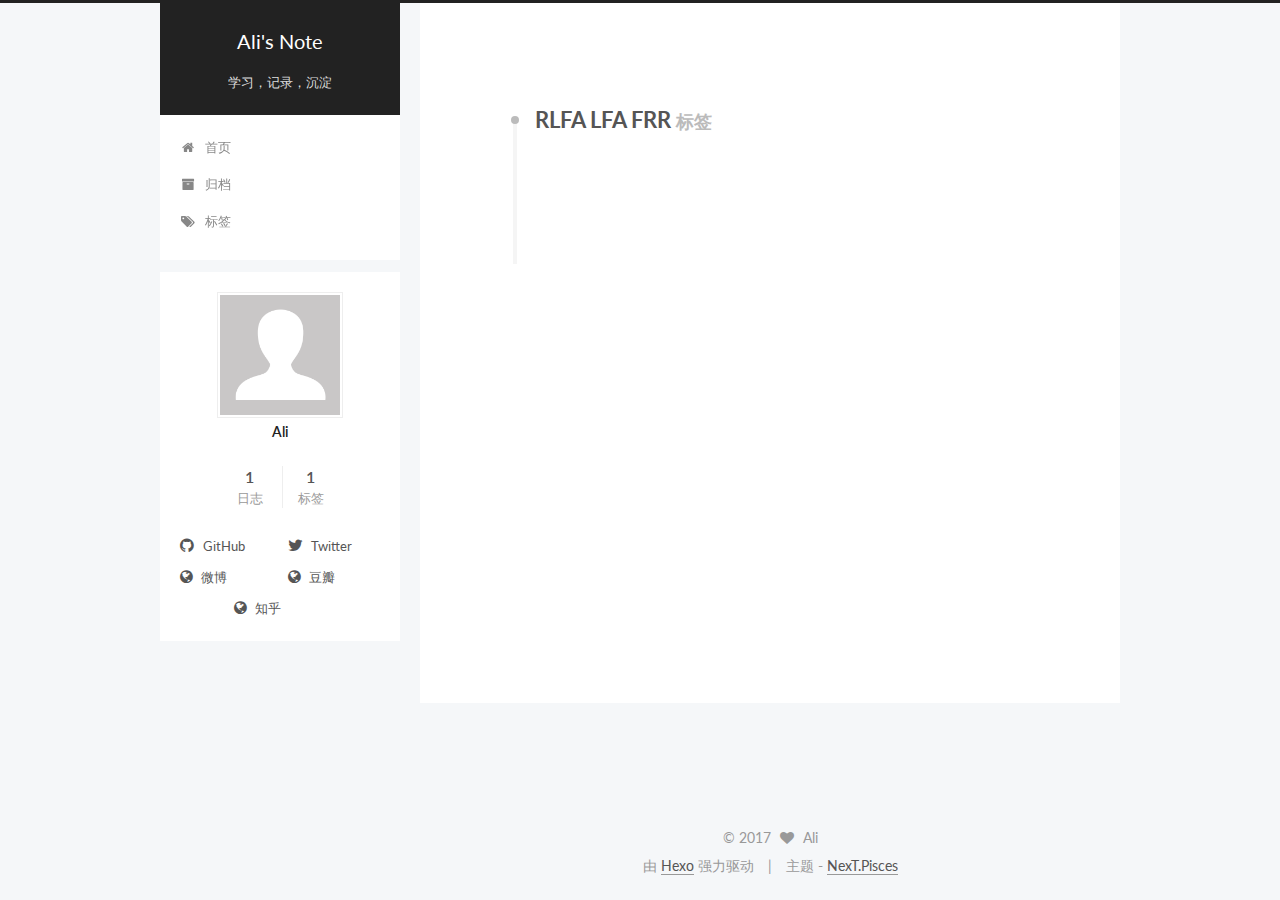
<file: tags/RLFA-LFA-FRR/index.html>
<!DOCTYPE html>



  


<html class="theme-next pisces use-motion" lang="zh-Hans">
<head>
  <meta charset="UTF-8"/>
<meta http-equiv="X-UA-Compatible" content="IE=edge" />
<meta name="viewport" content="width=device-width, initial-scale=1, maximum-scale=1"/>
<meta name="theme-color" content="#222">









<meta http-equiv="Cache-Control" content="no-transform" />
<meta http-equiv="Cache-Control" content="no-siteapp" />















  
  
  <link href="/lib/fancybox/source/jquery.fancybox.css?v=2.1.5" rel="stylesheet" type="text/css" />




  
  
  
  

  
    
    
  

  

  

  

  

  
    
    
    <link href="//fonts.googleapis.com/css?family=Lato:300,300italic,400,400italic,700,700italic&subset=latin,latin-ext" rel="stylesheet" type="text/css">
  






<link href="/lib/font-awesome/css/font-awesome.min.css?v=4.6.2" rel="stylesheet" type="text/css" />

<link href="/css/main.css?v=5.1.2" rel="stylesheet" type="text/css" />


  <meta name="keywords" content="Hexo, NexT" />








  <link rel="shortcut icon" type="image/x-icon" href="/favicon.ico?v=5.1.2" />






<meta property="og:type" content="website">
<meta property="og:title" content="Ali&#39;s Note">
<meta property="og:url" content="http://alisnote.github.io/tags/RLFA-LFA-FRR/index.html">
<meta property="og:site_name" content="Ali&#39;s Note">
<meta property="og:locale" content="zh-Hans">
<meta name="twitter:card" content="summary">
<meta name="twitter:title" content="Ali&#39;s Note">



<script type="text/javascript" id="hexo.configurations">
  var NexT = window.NexT || {};
  var CONFIG = {
    root: '/',
    scheme: 'Pisces',
    sidebar: {"position":"left","display":"post","offset":12,"offset_float":12,"b2t":false,"scrollpercent":false,"onmobile":false},
    fancybox: true,
    tabs: true,
    motion: true,
    duoshuo: {
      userId: '0',
      author: '博主'
    },
    algolia: {
      applicationID: '',
      apiKey: '',
      indexName: '',
      hits: {"per_page":10},
      labels: {"input_placeholder":"Search for Posts","hits_empty":"We didn't find any results for the search: ${query}","hits_stats":"${hits} results found in ${time} ms"}
    }
  };
</script>



  <link rel="canonical" href="http://alisnote.github.io/tags/RLFA-LFA-FRR/"/>





  <title>标签: RLFA LFA FRR | Ali's Note</title>
  








</head>

<body itemscope itemtype="http://schema.org/WebPage" lang="zh-Hans">

  
  
    
  

  <div class="container sidebar-position-left  ">
    <div class="headband"></div>

    <header id="header" class="header" itemscope itemtype="http://schema.org/WPHeader">
      <div class="header-inner"><div class="site-brand-wrapper">
  <div class="site-meta ">
    

    <div class="custom-logo-site-title">
      <a href="/"  class="brand" rel="start">
        <span class="logo-line-before"><i></i></span>
        <span class="site-title">Ali's Note</span>
        <span class="logo-line-after"><i></i></span>
      </a>
    </div>
      
        <p class="site-subtitle">学习，记录，沉淀</p>
      
  </div>

  <div class="site-nav-toggle">
    <button>
      <span class="btn-bar"></span>
      <span class="btn-bar"></span>
      <span class="btn-bar"></span>
    </button>
  </div>
</div>

<nav class="site-nav">
  

  
    <ul id="menu" class="menu">
      
        
        <li class="menu-item menu-item-home">
          <a href="/" rel="section">
            
              <i class="menu-item-icon fa fa-fw fa-home"></i> <br />
            
            首页
          </a>
        </li>
      
        
        <li class="menu-item menu-item-archives">
          <a href="/archives/" rel="section">
            
              <i class="menu-item-icon fa fa-fw fa-archive"></i> <br />
            
            归档
          </a>
        </li>
      
        
        <li class="menu-item menu-item-tags">
          <a href="/tags/" rel="section">
            
              <i class="menu-item-icon fa fa-fw fa-tags"></i> <br />
            
            标签
          </a>
        </li>
      

      
    </ul>
  

  
</nav>



 </div>
    </header>

    <main id="main" class="main">
      <div class="main-inner">
        <div class="content-wrap">
          <div id="content" class="content">
            

  
  
  
  <div class="post-block tag">

    <div id="posts" class="posts-collapse">
      <div class="collection-title">
        <h1>RLFA LFA FRR<small>标签</small>
        </h1>
      </div>

      
        

  <article class="post post-type-normal" itemscope itemtype="http://schema.org/Article">
    <header class="post-header">

      <h2 class="post-title">
        
            <a class="post-title-link" href="/2017/08/11/RLFA/" itemprop="url">
              
                <span itemprop="name">RLFA IP FRR</span>
              
            </a>
        
      </h2>

      <div class="post-meta">
        <time class="post-time" itemprop="dateCreated"
              datetime="2017-08-11T19:44:18+08:00"
              content="2017-08-11" >
          08-11
        </time>
      </div>

    </header>
  </article>


      
    </div>

  </div>
  
  
  

  


          </div>
          


          

        </div>
        
          
  
  <div class="sidebar-toggle">
    <div class="sidebar-toggle-line-wrap">
      <span class="sidebar-toggle-line sidebar-toggle-line-first"></span>
      <span class="sidebar-toggle-line sidebar-toggle-line-middle"></span>
      <span class="sidebar-toggle-line sidebar-toggle-line-last"></span>
    </div>
  </div>

  <aside id="sidebar" class="sidebar">
    
    <div class="sidebar-inner">

      

      

      <section class="site-overview sidebar-panel sidebar-panel-active">
        <div class="site-author motion-element" itemprop="author" itemscope itemtype="http://schema.org/Person">
          <img class="site-author-image" itemprop="image"
               src="/images/avatar.gif"
               alt="Ali" />
          <p class="site-author-name" itemprop="name">Ali</p>
           
              <p class="site-description motion-element" itemprop="description"></p>
          
        </div>
        <nav class="site-state motion-element">

          
            <div class="site-state-item site-state-posts">
              <a href="/archives/">
                <span class="site-state-item-count">1</span>
                <span class="site-state-item-name">日志</span>
              </a>
            </div>
          

          

          
            
            
            <div class="site-state-item site-state-tags">
              
                <span class="site-state-item-count">1</span>
                <span class="site-state-item-name">标签</span>
              
            </div>
          

        </nav>

        

        <div class="links-of-author motion-element">
          
            
              <span class="links-of-author-item">
                <a href="https://github.com/your-user-name" target="_blank" title="GitHub">
                  
                    <i class="fa fa-fw fa-github"></i>
                  
                    
                      GitHub
                    
                </a>
              </span>
            
              <span class="links-of-author-item">
                <a href="https://twitter.com/your-user-name" target="_blank" title="Twitter">
                  
                    <i class="fa fa-fw fa-twitter"></i>
                  
                    
                      Twitter
                    
                </a>
              </span>
            
              <span class="links-of-author-item">
                <a href="http://weibo.com/your-user-name" target="_blank" title="微博">
                  
                    <i class="fa fa-fw fa-globe"></i>
                  
                    
                      微博
                    
                </a>
              </span>
            
              <span class="links-of-author-item">
                <a href="http://douban.com/people/your-user-name" target="_blank" title="豆瓣">
                  
                    <i class="fa fa-fw fa-globe"></i>
                  
                    
                      豆瓣
                    
                </a>
              </span>
            
              <span class="links-of-author-item">
                <a href="http://www.zhihu.com/people/your-user-name" target="_blank" title="知乎">
                  
                    <i class="fa fa-fw fa-globe"></i>
                  
                    
                      知乎
                    
                </a>
              </span>
            
          
        </div>

        
        

        
        

        


      </section>

      

      

    </div>
  </aside>


        
      </div>
    </main>

    <footer id="footer" class="footer">
      <div class="footer-inner">
        <div class="copyright" >
  
  &copy; 
  <span itemprop="copyrightYear">2017</span>
  <span class="with-love">
    <i class="fa fa-heart"></i>
  </span>
  <span class="author" itemprop="copyrightHolder">Ali</span>
</div>


<div class="powered-by">
  由 <a class="theme-link" href="https://hexo.io">Hexo</a> 强力驱动
</div>

<div class="theme-info">
  主题 -
  <a class="theme-link" href="https://github.com/iissnan/hexo-theme-next">
    NexT.Pisces
  </a>
</div>


        







        
      </div>
    </footer>

    
      <div class="back-to-top">
        <i class="fa fa-arrow-up"></i>
        
      </div>
    

  </div>

  

<script type="text/javascript">
  if (Object.prototype.toString.call(window.Promise) !== '[object Function]') {
    window.Promise = null;
  }
</script>









  












  
  <script type="text/javascript" src="/lib/jquery/index.js?v=2.1.3"></script>

  
  <script type="text/javascript" src="/lib/fastclick/lib/fastclick.min.js?v=1.0.6"></script>

  
  <script type="text/javascript" src="/lib/jquery_lazyload/jquery.lazyload.js?v=1.9.7"></script>

  
  <script type="text/javascript" src="/lib/velocity/velocity.min.js?v=1.2.1"></script>

  
  <script type="text/javascript" src="/lib/velocity/velocity.ui.min.js?v=1.2.1"></script>

  
  <script type="text/javascript" src="/lib/fancybox/source/jquery.fancybox.pack.js?v=2.1.5"></script>


  


  <script type="text/javascript" src="/js/src/utils.js?v=5.1.2"></script>

  <script type="text/javascript" src="/js/src/motion.js?v=5.1.2"></script>



  
  


  <script type="text/javascript" src="/js/src/affix.js?v=5.1.2"></script>

  <script type="text/javascript" src="/js/src/schemes/pisces.js?v=5.1.2"></script>



  
    <script type="text/javascript" src="/js/src/scrollspy.js?v=5.1.2"></script>
<script type="text/javascript" src="/js/src/post-details.js?v=5.1.2"></script>

  

  


  <script type="text/javascript" src="/js/src/bootstrap.js?v=5.1.2"></script>



  


  




	





  





  






  





  

  

  

  

  

  

</body>
</html>
</file>
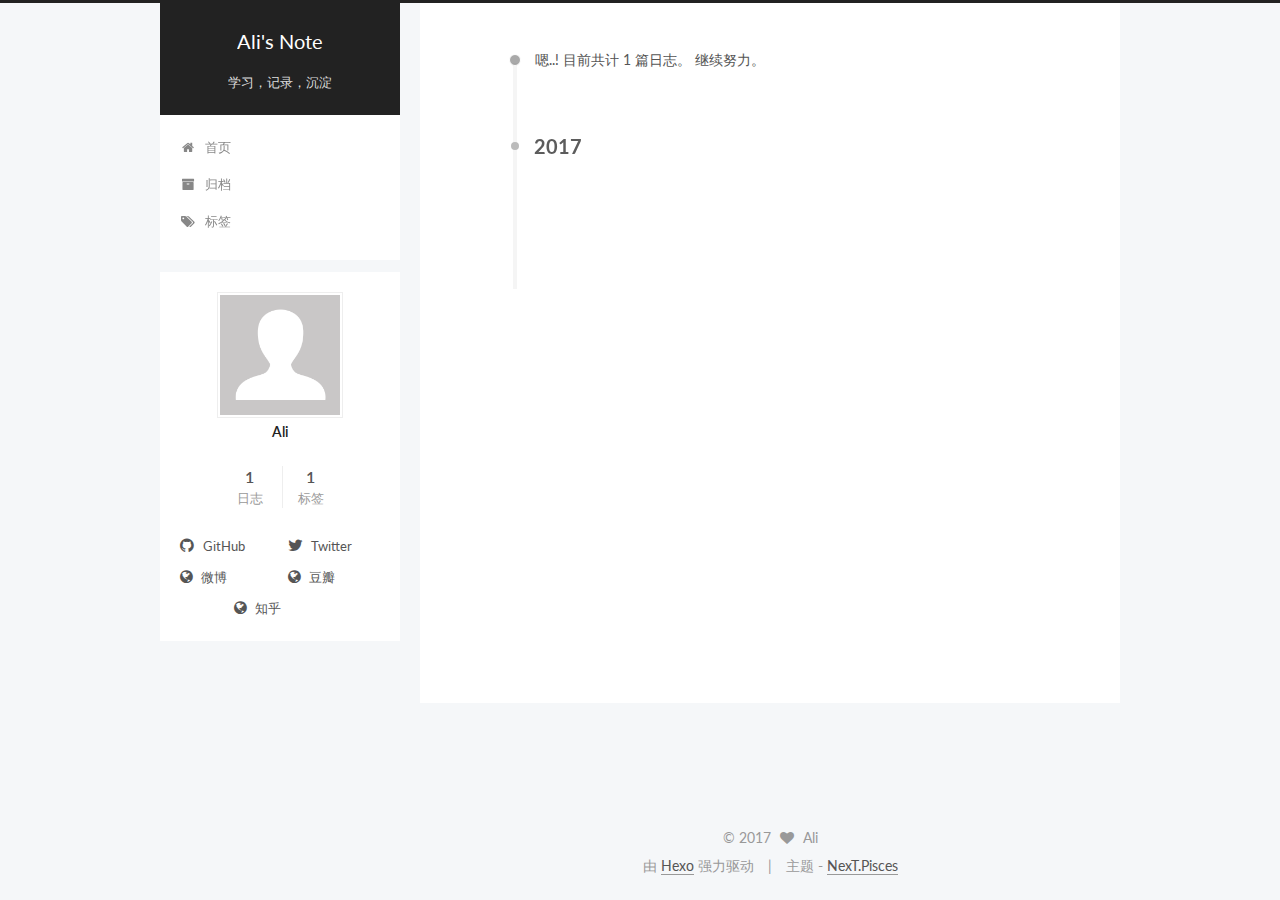
<file: archives/2017/08/index.html>
<!DOCTYPE html>



  


<html class="theme-next pisces use-motion" lang="zh-Hans">
<head>
  <meta charset="UTF-8"/>
<meta http-equiv="X-UA-Compatible" content="IE=edge" />
<meta name="viewport" content="width=device-width, initial-scale=1, maximum-scale=1"/>
<meta name="theme-color" content="#222">









<meta http-equiv="Cache-Control" content="no-transform" />
<meta http-equiv="Cache-Control" content="no-siteapp" />















  
  
  <link href="/lib/fancybox/source/jquery.fancybox.css?v=2.1.5" rel="stylesheet" type="text/css" />




  
  
  
  

  
    
    
  

  

  

  

  

  
    
    
    <link href="//fonts.googleapis.com/css?family=Lato:300,300italic,400,400italic,700,700italic&subset=latin,latin-ext" rel="stylesheet" type="text/css">
  






<link href="/lib/font-awesome/css/font-awesome.min.css?v=4.6.2" rel="stylesheet" type="text/css" />

<link href="/css/main.css?v=5.1.2" rel="stylesheet" type="text/css" />


  <meta name="keywords" content="Hexo, NexT" />








  <link rel="shortcut icon" type="image/x-icon" href="/favicon.ico?v=5.1.2" />






<meta property="og:type" content="website">
<meta property="og:title" content="Ali&#39;s Note">
<meta property="og:url" content="http://alisnote.github.io/archives/2017/08/index.html">
<meta property="og:site_name" content="Ali&#39;s Note">
<meta property="og:locale" content="zh-Hans">
<meta name="twitter:card" content="summary">
<meta name="twitter:title" content="Ali&#39;s Note">



<script type="text/javascript" id="hexo.configurations">
  var NexT = window.NexT || {};
  var CONFIG = {
    root: '/',
    scheme: 'Pisces',
    sidebar: {"position":"left","display":"post","offset":12,"offset_float":12,"b2t":false,"scrollpercent":false,"onmobile":false},
    fancybox: true,
    tabs: true,
    motion: true,
    duoshuo: {
      userId: '0',
      author: '博主'
    },
    algolia: {
      applicationID: '',
      apiKey: '',
      indexName: '',
      hits: {"per_page":10},
      labels: {"input_placeholder":"Search for Posts","hits_empty":"We didn't find any results for the search: ${query}","hits_stats":"${hits} results found in ${time} ms"}
    }
  };
</script>



  <link rel="canonical" href="http://alisnote.github.io/archives/2017/08/"/>





  <title>归档 | Ali's Note</title>
  








</head>

<body itemscope itemtype="http://schema.org/WebPage" lang="zh-Hans">

  
  
    
  

  <div class="container sidebar-position-left  page-archive  ">
    <div class="headband"></div>

    <header id="header" class="header" itemscope itemtype="http://schema.org/WPHeader">
      <div class="header-inner"><div class="site-brand-wrapper">
  <div class="site-meta ">
    

    <div class="custom-logo-site-title">
      <a href="/"  class="brand" rel="start">
        <span class="logo-line-before"><i></i></span>
        <span class="site-title">Ali's Note</span>
        <span class="logo-line-after"><i></i></span>
      </a>
    </div>
      
        <p class="site-subtitle">学习，记录，沉淀</p>
      
  </div>

  <div class="site-nav-toggle">
    <button>
      <span class="btn-bar"></span>
      <span class="btn-bar"></span>
      <span class="btn-bar"></span>
    </button>
  </div>
</div>

<nav class="site-nav">
  

  
    <ul id="menu" class="menu">
      
        
        <li class="menu-item menu-item-home">
          <a href="/" rel="section">
            
              <i class="menu-item-icon fa fa-fw fa-home"></i> <br />
            
            首页
          </a>
        </li>
      
        
        <li class="menu-item menu-item-archives">
          <a href="/archives/" rel="section">
            
              <i class="menu-item-icon fa fa-fw fa-archive"></i> <br />
            
            归档
          </a>
        </li>
      
        
        <li class="menu-item menu-item-tags">
          <a href="/tags/" rel="section">
            
              <i class="menu-item-icon fa fa-fw fa-tags"></i> <br />
            
            标签
          </a>
        </li>
      

      
    </ul>
  

  
</nav>



 </div>
    </header>

    <main id="main" class="main">
      <div class="main-inner">
        <div class="content-wrap">
          <div id="content" class="content">
            

  
  
  
  <div class="post-block archive">
    <div id="posts" class="posts-collapse">
      <span class="archive-move-on"></span>

      <span class="archive-page-counter">
        
        
        
          
        
        嗯..! 目前共计 1 篇日志。 继续努力。
      </span>

      

        
        
        

        
          
          <div class="collection-title">
            <h2 class="archive-year motion-element" id="archive-year-2017">2017</h2>
          </div>
        
        

        

  <article class="post post-type-normal" itemscope itemtype="http://schema.org/Article">
    <header class="post-header">

      <h2 class="post-title">
        
            <a class="post-title-link" href="/2017/08/11/RLFA/" itemprop="url">
              
                <span itemprop="name">RLFA IP FRR</span>
              
            </a>
        
      </h2>

      <div class="post-meta">
        <time class="post-time" itemprop="dateCreated"
              datetime="2017-08-11T19:44:18+08:00"
              content="2017-08-11" >
          08-11
        </time>
      </div>

    </header>
  </article>



      

    </div>
  </div>
  
  
  

  



          </div>
          


          

        </div>
        
          
  
  <div class="sidebar-toggle">
    <div class="sidebar-toggle-line-wrap">
      <span class="sidebar-toggle-line sidebar-toggle-line-first"></span>
      <span class="sidebar-toggle-line sidebar-toggle-line-middle"></span>
      <span class="sidebar-toggle-line sidebar-toggle-line-last"></span>
    </div>
  </div>

  <aside id="sidebar" class="sidebar">
    
    <div class="sidebar-inner">

      

      

      <section class="site-overview sidebar-panel sidebar-panel-active">
        <div class="site-author motion-element" itemprop="author" itemscope itemtype="http://schema.org/Person">
          <img class="site-author-image" itemprop="image"
               src="/images/avatar.gif"
               alt="Ali" />
          <p class="site-author-name" itemprop="name">Ali</p>
           
              <p class="site-description motion-element" itemprop="description"></p>
          
        </div>
        <nav class="site-state motion-element">

          
            <div class="site-state-item site-state-posts">
              <a href="/archives/">
                <span class="site-state-item-count">1</span>
                <span class="site-state-item-name">日志</span>
              </a>
            </div>
          

          

          
            
            
            <div class="site-state-item site-state-tags">
              
                <span class="site-state-item-count">1</span>
                <span class="site-state-item-name">标签</span>
              
            </div>
          

        </nav>

        

        <div class="links-of-author motion-element">
          
            
              <span class="links-of-author-item">
                <a href="https://github.com/your-user-name" target="_blank" title="GitHub">
                  
                    <i class="fa fa-fw fa-github"></i>
                  
                    
                      GitHub
                    
                </a>
              </span>
            
              <span class="links-of-author-item">
                <a href="https://twitter.com/your-user-name" target="_blank" title="Twitter">
                  
                    <i class="fa fa-fw fa-twitter"></i>
                  
                    
                      Twitter
                    
                </a>
              </span>
            
              <span class="links-of-author-item">
                <a href="http://weibo.com/your-user-name" target="_blank" title="微博">
                  
                    <i class="fa fa-fw fa-globe"></i>
                  
                    
                      微博
                    
                </a>
              </span>
            
              <span class="links-of-author-item">
                <a href="http://douban.com/people/your-user-name" target="_blank" title="豆瓣">
                  
                    <i class="fa fa-fw fa-globe"></i>
                  
                    
                      豆瓣
                    
                </a>
              </span>
            
              <span class="links-of-author-item">
                <a href="http://www.zhihu.com/people/your-user-name" target="_blank" title="知乎">
                  
                    <i class="fa fa-fw fa-globe"></i>
                  
                    
                      知乎
                    
                </a>
              </span>
            
          
        </div>

        
        

        
        

        


      </section>

      

      

    </div>
  </aside>


        
      </div>
    </main>

    <footer id="footer" class="footer">
      <div class="footer-inner">
        <div class="copyright" >
  
  &copy; 
  <span itemprop="copyrightYear">2017</span>
  <span class="with-love">
    <i class="fa fa-heart"></i>
  </span>
  <span class="author" itemprop="copyrightHolder">Ali</span>
</div>


<div class="powered-by">
  由 <a class="theme-link" href="https://hexo.io">Hexo</a> 强力驱动
</div>

<div class="theme-info">
  主题 -
  <a class="theme-link" href="https://github.com/iissnan/hexo-theme-next">
    NexT.Pisces
  </a>
</div>


        







        
      </div>
    </footer>

    
      <div class="back-to-top">
        <i class="fa fa-arrow-up"></i>
        
      </div>
    

  </div>

  

<script type="text/javascript">
  if (Object.prototype.toString.call(window.Promise) !== '[object Function]') {
    window.Promise = null;
  }
</script>









  












  
  <script type="text/javascript" src="/lib/jquery/index.js?v=2.1.3"></script>

  
  <script type="text/javascript" src="/lib/fastclick/lib/fastclick.min.js?v=1.0.6"></script>

  
  <script type="text/javascript" src="/lib/jquery_lazyload/jquery.lazyload.js?v=1.9.7"></script>

  
  <script type="text/javascript" src="/lib/velocity/velocity.min.js?v=1.2.1"></script>

  
  <script type="text/javascript" src="/lib/velocity/velocity.ui.min.js?v=1.2.1"></script>

  
  <script type="text/javascript" src="/lib/fancybox/source/jquery.fancybox.pack.js?v=2.1.5"></script>


  


  <script type="text/javascript" src="/js/src/utils.js?v=5.1.2"></script>

  <script type="text/javascript" src="/js/src/motion.js?v=5.1.2"></script>



  
  


  <script type="text/javascript" src="/js/src/affix.js?v=5.1.2"></script>

  <script type="text/javascript" src="/js/src/schemes/pisces.js?v=5.1.2"></script>



  
  
    <script type="text/javascript" id="motion.page.archive">
      $('.archive-year').velocity('transition.slideLeftIn');
    </script>
  


  


  <script type="text/javascript" src="/js/src/bootstrap.js?v=5.1.2"></script>



  


  




	





  





  






  





  

  

  

  

  

  

</body>
</html>
</file>
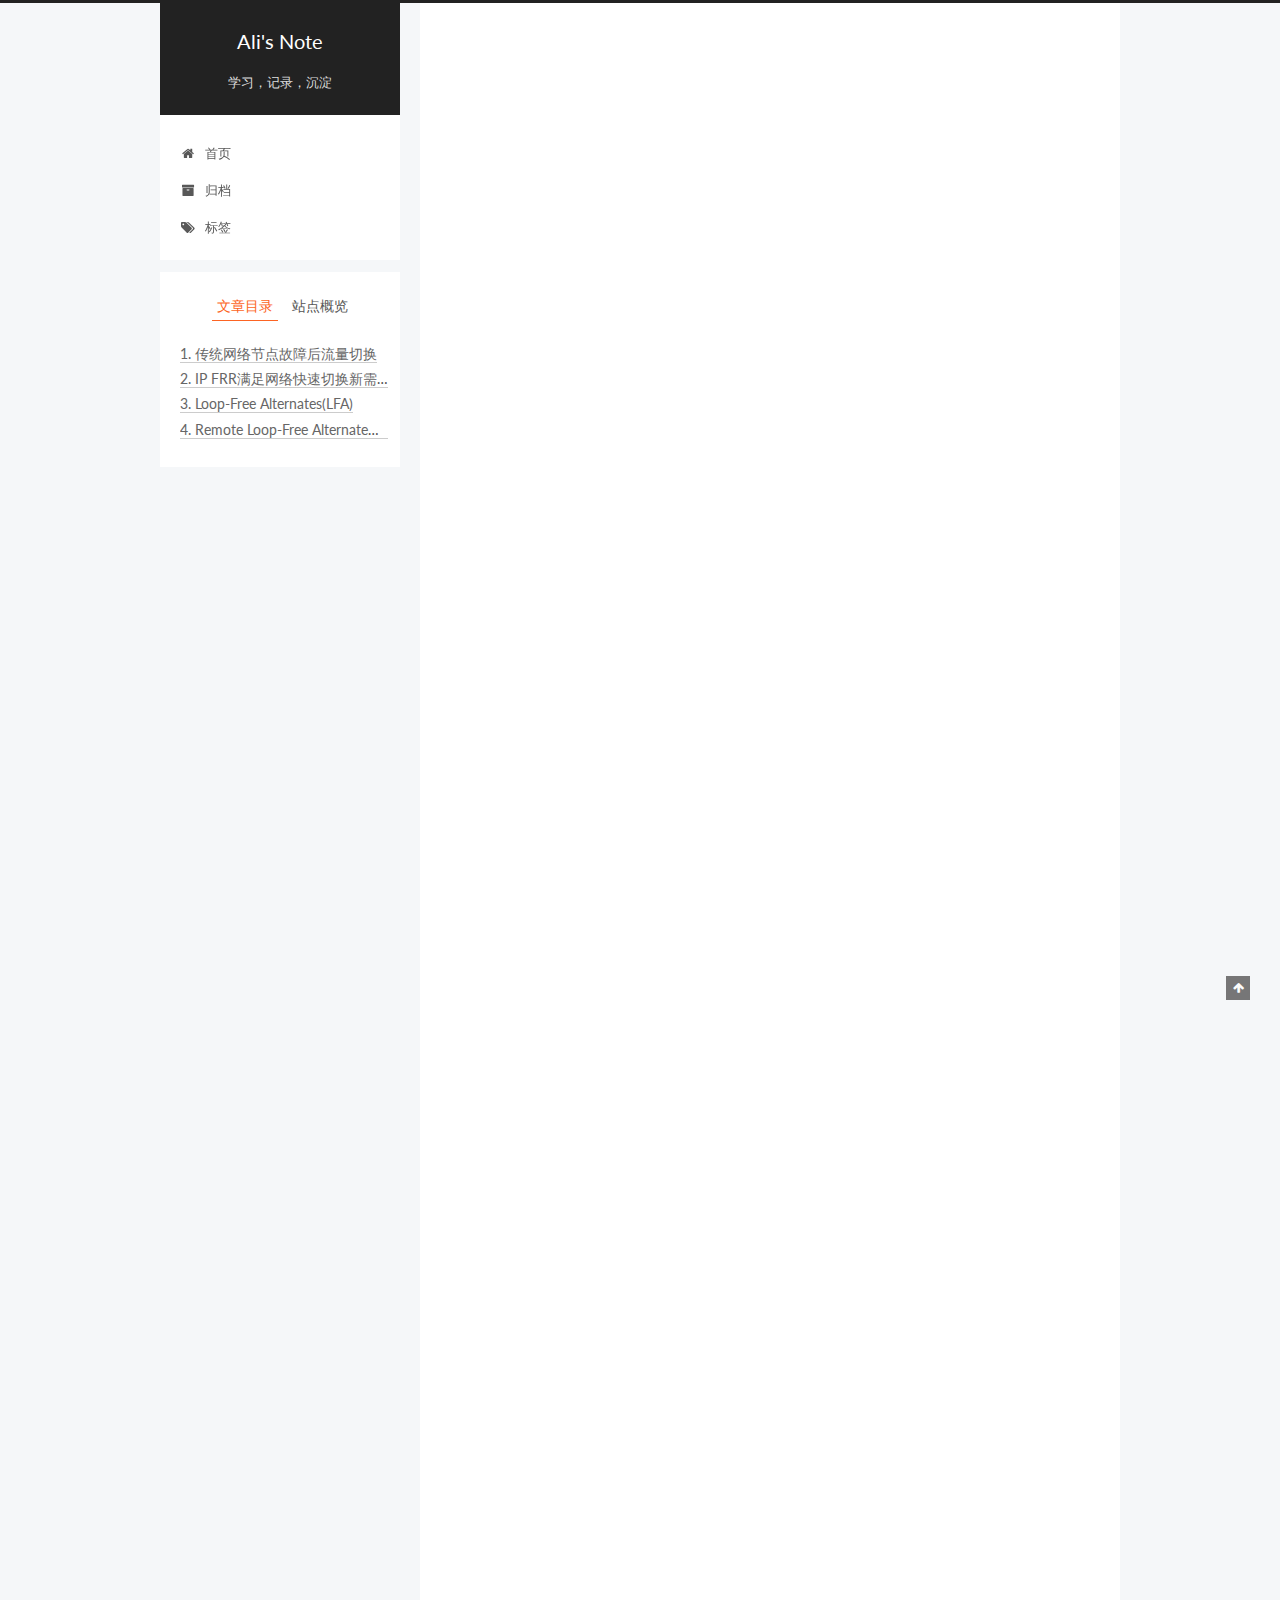
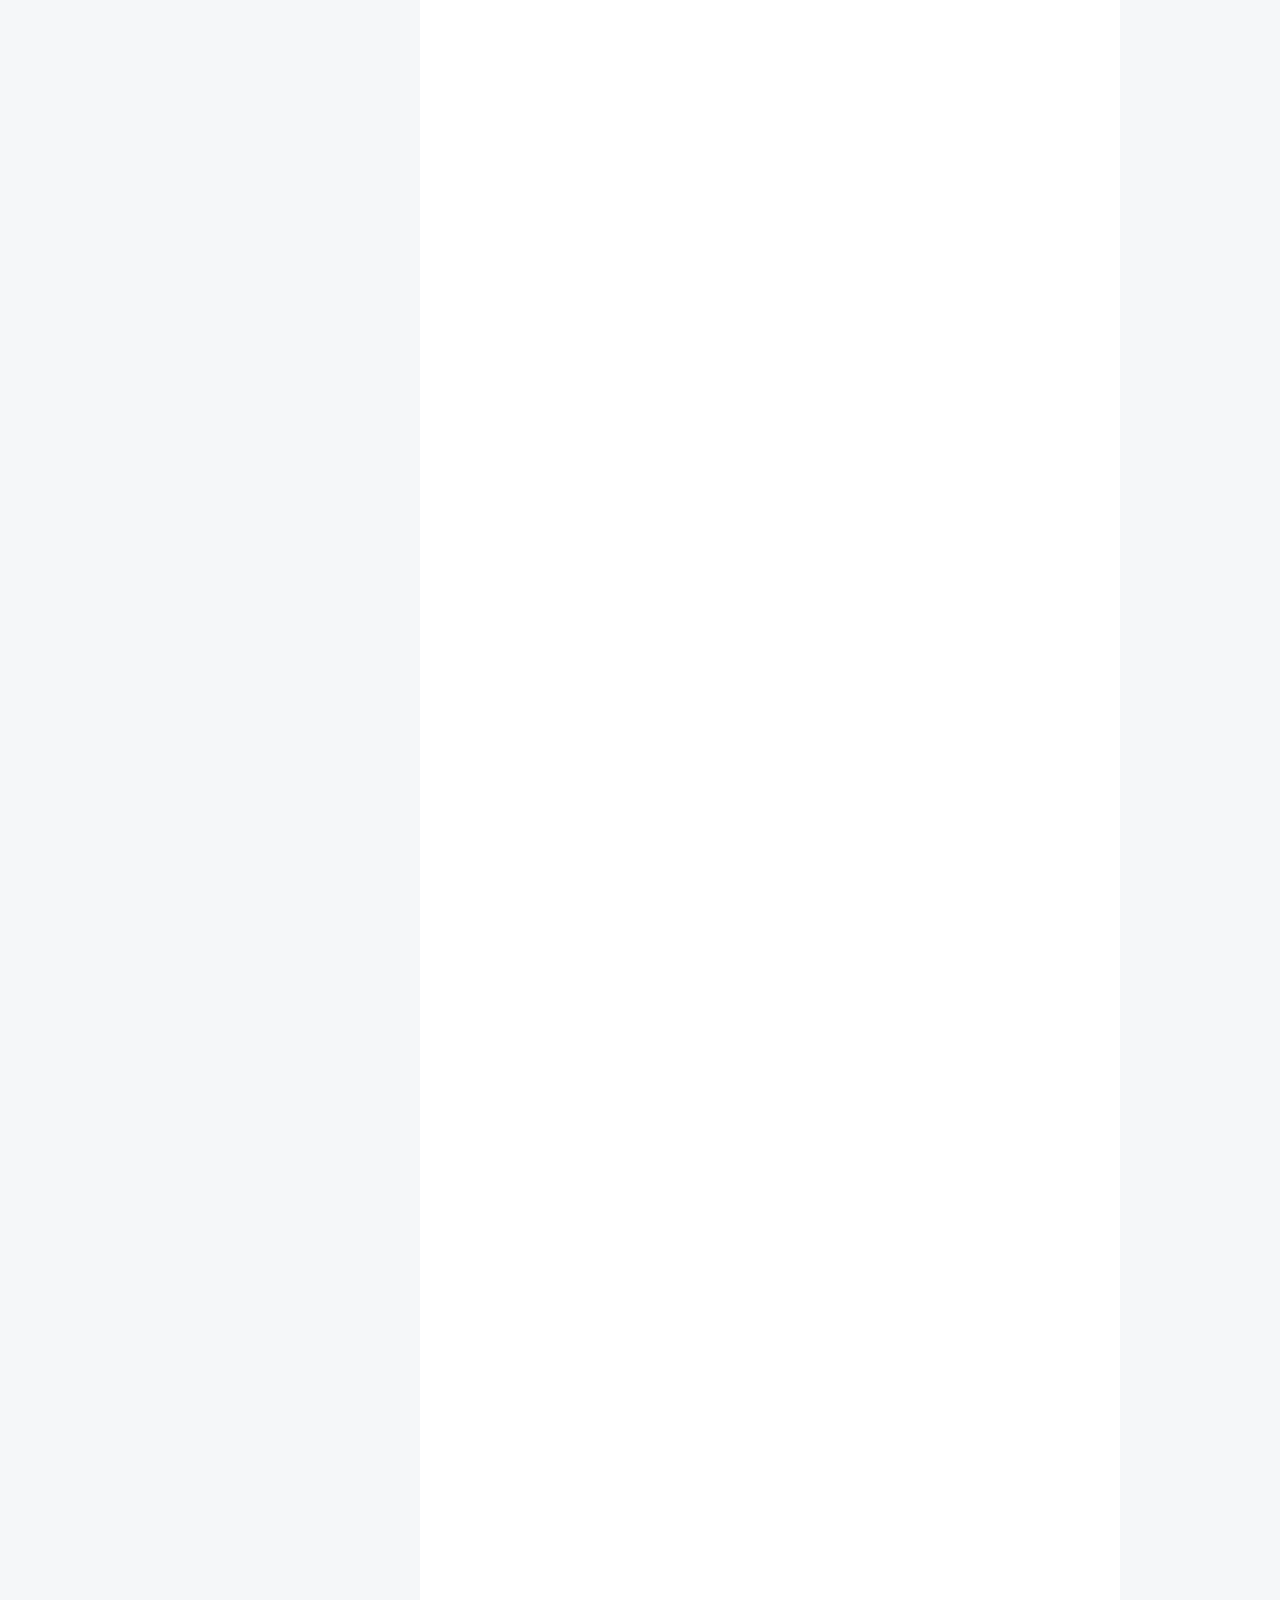
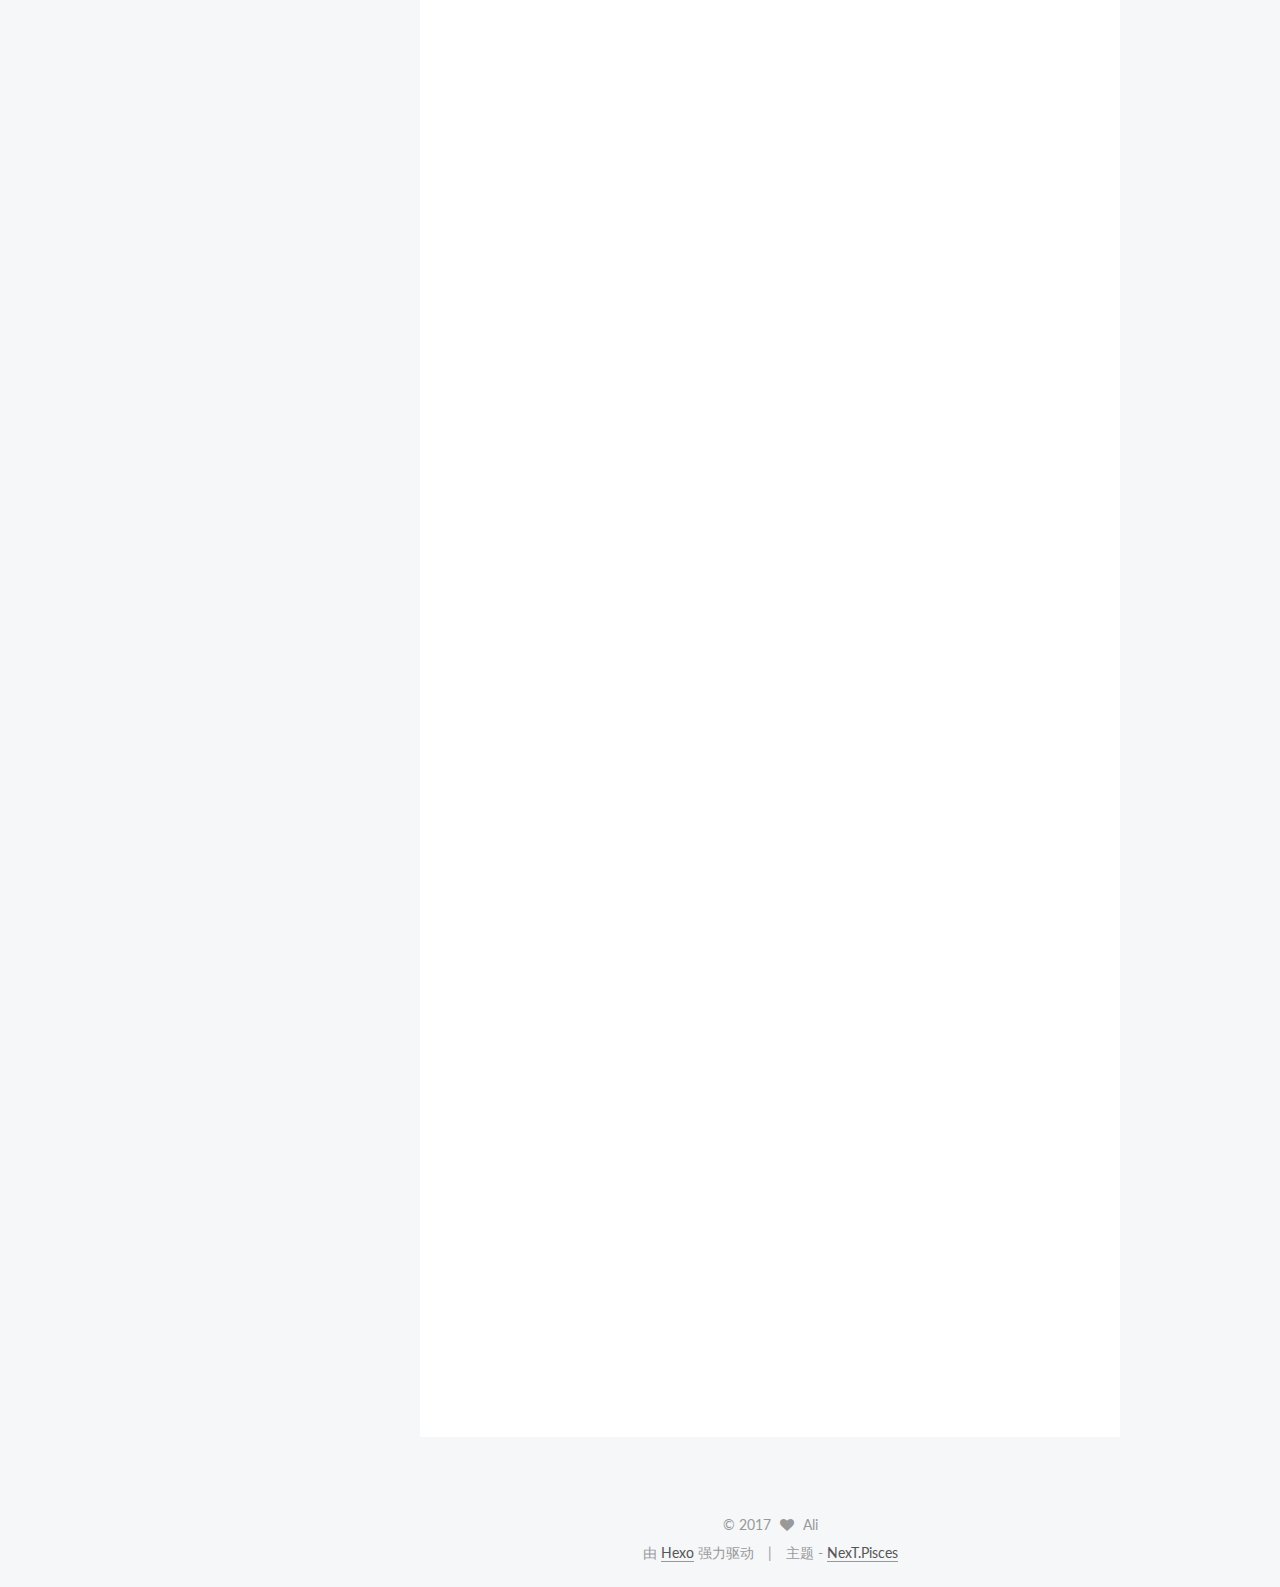
<file: 2017/08/11/RLFA/index.html>
<!DOCTYPE html>



  


<html class="theme-next pisces use-motion" lang="zh-Hans">
<head>
  <meta charset="UTF-8"/>
<meta http-equiv="X-UA-Compatible" content="IE=edge" />
<meta name="viewport" content="width=device-width, initial-scale=1, maximum-scale=1"/>
<meta name="theme-color" content="#222">









<meta http-equiv="Cache-Control" content="no-transform" />
<meta http-equiv="Cache-Control" content="no-siteapp" />















  
  
  <link href="/lib/fancybox/source/jquery.fancybox.css?v=2.1.5" rel="stylesheet" type="text/css" />




  
  
  
  

  
    
    
  

  

  

  

  

  
    
    
    <link href="//fonts.googleapis.com/css?family=Lato:300,300italic,400,400italic,700,700italic&subset=latin,latin-ext" rel="stylesheet" type="text/css">
  






<link href="/lib/font-awesome/css/font-awesome.min.css?v=4.6.2" rel="stylesheet" type="text/css" />

<link href="/css/main.css?v=5.1.2" rel="stylesheet" type="text/css" />


  <meta name="keywords" content="RLFA LFA FRR," />








  <link rel="shortcut icon" type="image/x-icon" href="/favicon.ico?v=5.1.2" />






<meta name="description" content="传统网络节点故障后流量切换节点故障后，路由协议重新收敛，流量按照新计算出来的路径转发，流量切换速度比较慢。以OSPF/ISIS链路状态路由协议来说，当网络节点故障后，会经历几个步骤：检测到故障，产生链路状态更新，泛洪到整个网络，重新计算路由表安装进FIB表。这样的收敛速度是很慢的，通常在1S以上了，为了加快IGP路由协议的收敛速度，可以利用BFD快速检测关联路由协议来加速收敛，但是速度依然在几百毫">
<meta name="keywords" content="RLFA LFA FRR">
<meta property="og:type" content="article">
<meta property="og:title" content="RLFA IP FRR">
<meta property="og:url" content="http://alisnote.github.io/2017/08/11/RLFA/index.html">
<meta property="og:site_name" content="Ali&#39;s Note">
<meta property="og:description" content="传统网络节点故障后流量切换节点故障后，路由协议重新收敛，流量按照新计算出来的路径转发，流量切换速度比较慢。以OSPF/ISIS链路状态路由协议来说，当网络节点故障后，会经历几个步骤：检测到故障，产生链路状态更新，泛洪到整个网络，重新计算路由表安装进FIB表。这样的收敛速度是很慢的，通常在1S以上了，为了加快IGP路由协议的收敛速度，可以利用BFD快速检测关联路由协议来加速收敛，但是速度依然在几百毫">
<meta property="og:locale" content="zh-Hans">
<meta property="og:image" content="http://alisnote.github.io/2017/08/11/RLFA/Figure-001.png">
<meta property="og:image" content="http://alisnote.github.io/2017/08/11/RLFA/Figure-002.png">
<meta property="og:image" content="http://alisnote.github.io/2017/08/11/RLFA/Figure-003.png">
<meta property="og:image" content="http://alisnote.github.io/2017/08/11/RLFA/Figure-004.png">
<meta property="og:image" content="http://alisnote.github.io/2017/08/11/RLFA/Figure-005.png">
<meta property="og:updated_time" content="2017-08-11T13:16:30.369Z">
<meta name="twitter:card" content="summary">
<meta name="twitter:title" content="RLFA IP FRR">
<meta name="twitter:description" content="传统网络节点故障后流量切换节点故障后，路由协议重新收敛，流量按照新计算出来的路径转发，流量切换速度比较慢。以OSPF/ISIS链路状态路由协议来说，当网络节点故障后，会经历几个步骤：检测到故障，产生链路状态更新，泛洪到整个网络，重新计算路由表安装进FIB表。这样的收敛速度是很慢的，通常在1S以上了，为了加快IGP路由协议的收敛速度，可以利用BFD快速检测关联路由协议来加速收敛，但是速度依然在几百毫">
<meta name="twitter:image" content="http://alisnote.github.io/2017/08/11/RLFA/Figure-001.png">



<script type="text/javascript" id="hexo.configurations">
  var NexT = window.NexT || {};
  var CONFIG = {
    root: '/',
    scheme: 'Pisces',
    sidebar: {"position":"left","display":"post","offset":12,"offset_float":12,"b2t":false,"scrollpercent":false,"onmobile":false},
    fancybox: true,
    tabs: true,
    motion: true,
    duoshuo: {
      userId: '0',
      author: '博主'
    },
    algolia: {
      applicationID: '',
      apiKey: '',
      indexName: '',
      hits: {"per_page":10},
      labels: {"input_placeholder":"Search for Posts","hits_empty":"We didn't find any results for the search: ${query}","hits_stats":"${hits} results found in ${time} ms"}
    }
  };
</script>



  <link rel="canonical" href="http://alisnote.github.io/2017/08/11/RLFA/"/>





  <title>RLFA IP FRR | Ali's Note</title>
  








</head>

<body itemscope itemtype="http://schema.org/WebPage" lang="zh-Hans">

  
  
    
  

  <div class="container sidebar-position-left page-post-detail ">
    <div class="headband"></div>

    <header id="header" class="header" itemscope itemtype="http://schema.org/WPHeader">
      <div class="header-inner"><div class="site-brand-wrapper">
  <div class="site-meta ">
    

    <div class="custom-logo-site-title">
      <a href="/"  class="brand" rel="start">
        <span class="logo-line-before"><i></i></span>
        <span class="site-title">Ali's Note</span>
        <span class="logo-line-after"><i></i></span>
      </a>
    </div>
      
        <p class="site-subtitle">学习，记录，沉淀</p>
      
  </div>

  <div class="site-nav-toggle">
    <button>
      <span class="btn-bar"></span>
      <span class="btn-bar"></span>
      <span class="btn-bar"></span>
    </button>
  </div>
</div>

<nav class="site-nav">
  

  
    <ul id="menu" class="menu">
      
        
        <li class="menu-item menu-item-home">
          <a href="/" rel="section">
            
              <i class="menu-item-icon fa fa-fw fa-home"></i> <br />
            
            首页
          </a>
        </li>
      
        
        <li class="menu-item menu-item-archives">
          <a href="/archives/" rel="section">
            
              <i class="menu-item-icon fa fa-fw fa-archive"></i> <br />
            
            归档
          </a>
        </li>
      
        
        <li class="menu-item menu-item-tags">
          <a href="/tags/" rel="section">
            
              <i class="menu-item-icon fa fa-fw fa-tags"></i> <br />
            
            标签
          </a>
        </li>
      

      
    </ul>
  

  
</nav>



 </div>
    </header>

    <main id="main" class="main">
      <div class="main-inner">
        <div class="content-wrap">
          <div id="content" class="content">
            

  <div id="posts" class="posts-expand">
    

  

  
  
  

  <article class="post post-type-normal" itemscope itemtype="http://schema.org/Article">
  
  
  
  <div class="post-block">
    <link itemprop="mainEntityOfPage" href="http://alisnote.github.io/2017/08/11/RLFA/">

    <span hidden itemprop="author" itemscope itemtype="http://schema.org/Person">
      <meta itemprop="name" content="Ali">
      <meta itemprop="description" content="">
      <meta itemprop="image" content="/images/avatar.gif">
    </span>

    <span hidden itemprop="publisher" itemscope itemtype="http://schema.org/Organization">
      <meta itemprop="name" content="Ali's Note">
    </span>

    
      <header class="post-header">

        
        
          <h1 class="post-title" itemprop="name headline">RLFA IP FRR</h1>
        

        <div class="post-meta">
          <span class="post-time">
            
              <span class="post-meta-item-icon">
                <i class="fa fa-calendar-o"></i>
              </span>
              
                <span class="post-meta-item-text">发表于</span>
              
              <time title="创建于" itemprop="dateCreated datePublished" datetime="2017-08-11T19:44:18+08:00">
                2017-08-11
              </time>
            

            

            
          </span>

          

          
            
          

          
          

          

          

          

        </div>
      </header>
    

    
    
    
    <div class="post-body" itemprop="articleBody">

      
      

      
        <h4 id="传统网络节点故障后流量切换"><a href="#传统网络节点故障后流量切换" class="headerlink" title="传统网络节点故障后流量切换"></a>传统网络节点故障后流量切换</h4><p>节点故障后，路由协议重新收敛，流量按照新计算出来的路径转发，流量切换速度比较慢。以OSPF/ISIS链路状态路由协议来说，当网络节点故障后，会经历几个步骤：检测到故障，产生链路状态更新，泛洪到整个网络，重新计算路由表安装进FIB表。这样的收敛速度是很慢的，通常在1S以上了，为了加快IGP路由协议的收敛速度，可以利用BFD快速检测关联路由协议来加速收敛，但是速度依然在几百毫秒。</p>
<h4 id="IP-FRR满足网络快速切换新需求"><a href="#IP-FRR满足网络快速切换新需求" class="headerlink" title="IP FRR满足网络快速切换新需求"></a>IP FRR满足网络快速切换新需求</h4><p>随着越来越多运营商和企业网络ALL IP架构的提出，对IP网络流量的快速倒换也提出了更高的要求，新的架构需要在小于50ms的时间内完成业务的倒换,IP FRR技术是当前主流的解决方案。在网络节点故障前就计算出一条备份路径，网络节点故障时快速切换流量，切换速度50ms以内。早期LFA IP FRR是基于2008年发布的RFC5286来实现的，但是只有部分节点可以计算出备份路径；后来RLFA IP FRR基于2015年发布的RFC7490来实现，可以实现大部分网络节点可以计算出备份路径。下面主要来研究下LFA和RLFA</p>
<h4 id="Loop-Free-Alternates-LFA"><a href="#Loop-Free-Alternates-LFA" class="headerlink" title="Loop-Free Alternates(LFA)"></a>Loop-Free Alternates(LFA)</h4><p>基于SPF算法，计算出备份路径，网络节点故障时，快速切换流量到备份路径，无需等待路由收敛。以RFC5286第三页举的这个例子为例</p>
<p><img src="/2017/08/11/RLFA/Figure-001.png" alt=""></p>
<p>A neighbor N can provide a loop-free alternate (LFA) if and only if ：Distance_opt(N, D) &lt; Distance_opt(N, S) + Distance_opt(S, D) 特别注意，这里是a neighbor不是remote neighbor，所以RFC5286计算出来的LFA永远是S的相连的邻居LFA是基于SPF算法的，所有路由器都有整个区域的路由器的链路状态信息，路由器S根据SPF算法计算出到目的路由器D的主用下一条是E，然后再计算上面的不等式：<br><figure class="highlight plain"><table><tr><td class="gutter"><pre><div class="line">1</div><div class="line">2</div><div class="line">3</div><div class="line">4</div></pre></td><td class="code"><pre><div class="line">Distance_opt(N,D)&lt;Distance_opt(N,S)+Distance_opt(S,D)</div><div class="line">Distance_opt(N, D)：备份下一跳到目的节点的cost值</div><div class="line">Distance_opt(N, S)：备份节点到始发节点的cost值</div><div class="line">Distance_opt(S, D)：始发节点到目的节点的cost值</div></pre></td></tr></table></figure></p>
<p><strong>发现3&lt;8+9不等式成立，选择N为loop-free alternate，也就是备份下一跳。</strong></p>
<p>无意间在网上找了一本书，里面的一个列子也挺好《MPLS in the SDN Era》</p>
<p><img src="/2017/08/11/RLFA/Figure-002.png" alt=""></p>
<p><strong>PE4为始发节点，P1为目的节点：</strong></p>
<blockquote>
<p>主用路径计算: 始发节点根据SPF算法计算出到达目的节点P1的最短路径：PE4-&gt;P2-&gt;PE2-&gt;PE1-&gt;P1，cost为550，P2为主用下一跳<br>备用路径计算: 始发节点还有3个邻居P6，P5，PE3，分别计算是否满足不等式，最终满足不等式的为P5，作为备用下一跳</p>
</blockquote>
<figure class="highlight plain"><table><tr><td class="gutter"><pre><div class="line">1</div><div class="line">2</div></pre></td><td class="code"><pre><div class="line">P6:Distance_opt(P6,P1)&lt;Distance_opt(P6,PE4)+Distance_opt(PE4, P1)</div><div class="line">P6:750(P6-&gt;PE4-&gt;P2-&gt;PE2-&gt;PE1-&gt;P1)&lt;200(P6-&gt;PE4)+550(PE4-&gt;P2-&gt;PE2-&gt;PE1-&gt;P1)</div></pre></td></tr></table></figure>
<p>等式不成立，P6不能作为LFA</p>
<figure class="highlight plain"><table><tr><td class="gutter"><pre><div class="line">1</div><div class="line">2</div></pre></td><td class="code"><pre><div class="line">P5:Distance_opt(P5,P1)&lt;Distance_opt(P5,PE4)+Distance_opt(PE4, P1)</div><div class="line">P5:600(P5-&gt;P3-&gt;P1)&lt;100(P5-&gt;PE4)+550(PE4-&gt;P2-&gt;PE2-&gt;PE1-&gt;P1)</div></pre></td></tr></table></figure>
<p>等式成立，P5作为LFA；PE3等式显然也不满足，不能作为LFA</p>
<p><strong>LFA也存在一些问题：</strong></p>
<ul>
<li>必须得满足不等式才可以作为LFA，只能保证一部分节点有LFA</li>
<li>对于环形组网会出现micro loop。还是以RFC5286举例</li>
</ul>
<p><img src="/2017/08/11/RLFA/Figure-003.png" alt=""></p>
<p>部署了LFA后，到目的节点D，起始节点S和节点N是互为LFA的，但是如果节点E失效，节点S回把流量转发给LFA N，节点N又回把流量转发给LFA S，形成nicro loop</p>
<h4 id="Remote-Loop-Free-Alternate（RLFA）"><a href="#Remote-Loop-Free-Alternate（RLFA）" class="headerlink" title="Remote Loop-Free Alternate（RLFA）"></a>Remote Loop-Free Alternate（RLFA）</h4><p>LFA计算出来的备份下一跳永远是他的直连邻居，RLFA通过tunnel技术，将远端的PQ节点作为备份下一跳， 使得LFA做了很好的扩展，能够保证更多的节点有备份下一跳</p>
<p>几个概念，以RFC7490第四页拓扑为例，S-&gt;E为需要保护的链路，对于S节点：</p>
<p><img src="/2017/08/11/RLFA/Figure-004.png" alt=""></p>
<ul>
<li>P-Space：S节点能够到达的这些节点的集合，基于SPF算法S节点到达这些节点的最短路径不经过保护链路S-&gt;E，排除掉等价路径经过保护链路S-&gt;E的节点。上面的拓扑中S基于SPF算法到达A，B，C节点的路径可以不经过保护链路S-&gt;E，但是S到C的一条等价路径S-&gt;E-&gt;D-&gt;C经过了保护链路，所以C不能算作P-Space</li>
<li>Q-Space：能够到达E节点的这些节点的集合，基于SPF算法能到达E的这些节点的最短路径不经过保护链路S-&gt;E，排除掉等价路径经过保护链路S-&gt;E的节点。上面拓扑中B，C，D节点基于SPF算法到达E节点的路径可以不经过保护链路S-&gt;E，但是B节点有一条等价路径经过了保护链路S-&gt;E，所以Q-Space是C，D</li>
<li>PQ点:P-Space和Q-Space的交集就是PQ点。当算不出PQ点的时候，就需要运行Extended P-space来进一步计算。</li>
<li>Extended P-space：再次以S节点的邻居A为根节点来计算出P-Space为B，C，那么最终的Extended P-space为A，B，C，由于Q-Space为C，D，所以交集为C，C为节点S到E链路的PQ点，作为RLFA。</li>
</ul>
<p>RLFA的设计思想：选择这么一个PQ节点作为RLFA，源节点S与RLFA之间建立tunnel，在不经过需要保护链路的前提下，源节点S首先通过属于P-Space LSP将流量转发给它，然后它通过属于Q-Space LSP将流量转发给目的节点E，这样以来，RLFA不再局限于LFA的苛刻条件，能够保证更多的节点有RLFA，另外，当需要保护链路中断，会首先把流量转发给远端的PQ而不是直连邻居，可以避免micro loop的出现。</p>
<p> 以《MPLS in the SDN Era》书中的例子，S-&gt;E为需要保护的链路</p>
<p><img src="/2017/08/11/RLFA/Figure-005.png" alt="RLFA"></p>
<ul>
<li>P-Space计算：PE1节点计算出到达PE2，P2，P4，P6，PE4，PE3，P5节点的最短路径不经过保护路径</li>
<li>Q-Space计算：PE1节点计算出只有P5，P3节点到达P1节点不经过保护链路</li>
<li>PQ点：P-Space为PE2，P2，P4，P6，PE4，PE3，P5；Q-Space为P5，P3；PQ点为P5</li>
</ul>

      
    </div>
    
    
    

    

    

    

    <footer class="post-footer">
      
        <div class="post-tags">
          
            <a href="/tags/RLFA-LFA-FRR/" rel="tag"># RLFA LFA FRR</a>
          
        </div>
      

      
      
      

      

      
      
    </footer>
  </div>
  
  
  
  </article>



    <div class="post-spread">
      
    </div>
  </div>


          </div>
          


          
  <div class="comments" id="comments">
    
  </div>


        </div>
        
          
  
  <div class="sidebar-toggle">
    <div class="sidebar-toggle-line-wrap">
      <span class="sidebar-toggle-line sidebar-toggle-line-first"></span>
      <span class="sidebar-toggle-line sidebar-toggle-line-middle"></span>
      <span class="sidebar-toggle-line sidebar-toggle-line-last"></span>
    </div>
  </div>

  <aside id="sidebar" class="sidebar">
    
    <div class="sidebar-inner">

      

      
        <ul class="sidebar-nav motion-element">
          <li class="sidebar-nav-toc sidebar-nav-active" data-target="post-toc-wrap" >
            文章目录
          </li>
          <li class="sidebar-nav-overview" data-target="site-overview">
            站点概览
          </li>
        </ul>
      

      <section class="site-overview sidebar-panel">
        <div class="site-author motion-element" itemprop="author" itemscope itemtype="http://schema.org/Person">
          <img class="site-author-image" itemprop="image"
               src="/images/avatar.gif"
               alt="Ali" />
          <p class="site-author-name" itemprop="name">Ali</p>
           
              <p class="site-description motion-element" itemprop="description"></p>
          
        </div>
        <nav class="site-state motion-element">

          
            <div class="site-state-item site-state-posts">
              <a href="/archives/">
                <span class="site-state-item-count">1</span>
                <span class="site-state-item-name">日志</span>
              </a>
            </div>
          

          

          
            
            
            <div class="site-state-item site-state-tags">
              
                <span class="site-state-item-count">1</span>
                <span class="site-state-item-name">标签</span>
              
            </div>
          

        </nav>

        

        <div class="links-of-author motion-element">
          
            
              <span class="links-of-author-item">
                <a href="https://github.com/your-user-name" target="_blank" title="GitHub">
                  
                    <i class="fa fa-fw fa-github"></i>
                  
                    
                      GitHub
                    
                </a>
              </span>
            
              <span class="links-of-author-item">
                <a href="https://twitter.com/your-user-name" target="_blank" title="Twitter">
                  
                    <i class="fa fa-fw fa-twitter"></i>
                  
                    
                      Twitter
                    
                </a>
              </span>
            
              <span class="links-of-author-item">
                <a href="http://weibo.com/your-user-name" target="_blank" title="微博">
                  
                    <i class="fa fa-fw fa-globe"></i>
                  
                    
                      微博
                    
                </a>
              </span>
            
              <span class="links-of-author-item">
                <a href="http://douban.com/people/your-user-name" target="_blank" title="豆瓣">
                  
                    <i class="fa fa-fw fa-globe"></i>
                  
                    
                      豆瓣
                    
                </a>
              </span>
            
              <span class="links-of-author-item">
                <a href="http://www.zhihu.com/people/your-user-name" target="_blank" title="知乎">
                  
                    <i class="fa fa-fw fa-globe"></i>
                  
                    
                      知乎
                    
                </a>
              </span>
            
          
        </div>

        
        

        
        

        


      </section>

      
      <!--noindex-->
        <section class="post-toc-wrap motion-element sidebar-panel sidebar-panel-active">
          <div class="post-toc">

            
              
            

            
              <div class="post-toc-content"><ol class="nav"><li class="nav-item nav-level-4"><a class="nav-link" href="#传统网络节点故障后流量切换"><span class="nav-number">1.</span> <span class="nav-text">传统网络节点故障后流量切换</span></a></li><li class="nav-item nav-level-4"><a class="nav-link" href="#IP-FRR满足网络快速切换新需求"><span class="nav-number">2.</span> <span class="nav-text">IP FRR满足网络快速切换新需求</span></a></li><li class="nav-item nav-level-4"><a class="nav-link" href="#Loop-Free-Alternates-LFA"><span class="nav-number">3.</span> <span class="nav-text">Loop-Free Alternates(LFA)</span></a></li><li class="nav-item nav-level-4"><a class="nav-link" href="#Remote-Loop-Free-Alternate（RLFA）"><span class="nav-number">4.</span> <span class="nav-text">Remote Loop-Free Alternate（RLFA）</span></a></li></ol></div>
            

          </div>
        </section>
      <!--/noindex-->
      

      

    </div>
  </aside>


        
      </div>
    </main>

    <footer id="footer" class="footer">
      <div class="footer-inner">
        <div class="copyright" >
  
  &copy; 
  <span itemprop="copyrightYear">2017</span>
  <span class="with-love">
    <i class="fa fa-heart"></i>
  </span>
  <span class="author" itemprop="copyrightHolder">Ali</span>
</div>


<div class="powered-by">
  由 <a class="theme-link" href="https://hexo.io">Hexo</a> 强力驱动
</div>

<div class="theme-info">
  主题 -
  <a class="theme-link" href="https://github.com/iissnan/hexo-theme-next">
    NexT.Pisces
  </a>
</div>


        







        
      </div>
    </footer>

    
      <div class="back-to-top">
        <i class="fa fa-arrow-up"></i>
        
      </div>
    

  </div>

  

<script type="text/javascript">
  if (Object.prototype.toString.call(window.Promise) !== '[object Function]') {
    window.Promise = null;
  }
</script>









  












  
  <script type="text/javascript" src="/lib/jquery/index.js?v=2.1.3"></script>

  
  <script type="text/javascript" src="/lib/fastclick/lib/fastclick.min.js?v=1.0.6"></script>

  
  <script type="text/javascript" src="/lib/jquery_lazyload/jquery.lazyload.js?v=1.9.7"></script>

  
  <script type="text/javascript" src="/lib/velocity/velocity.min.js?v=1.2.1"></script>

  
  <script type="text/javascript" src="/lib/velocity/velocity.ui.min.js?v=1.2.1"></script>

  
  <script type="text/javascript" src="/lib/fancybox/source/jquery.fancybox.pack.js?v=2.1.5"></script>


  


  <script type="text/javascript" src="/js/src/utils.js?v=5.1.2"></script>

  <script type="text/javascript" src="/js/src/motion.js?v=5.1.2"></script>



  
  


  <script type="text/javascript" src="/js/src/affix.js?v=5.1.2"></script>

  <script type="text/javascript" src="/js/src/schemes/pisces.js?v=5.1.2"></script>



  
  <script type="text/javascript" src="/js/src/scrollspy.js?v=5.1.2"></script>
<script type="text/javascript" src="/js/src/post-details.js?v=5.1.2"></script>



  


  <script type="text/javascript" src="/js/src/bootstrap.js?v=5.1.2"></script>



  


  




	





  





  






  





  

  

  

  

  

  

</body>
</html>
</file>
<file: css/main.css>
/* normalize.css v3.0.2 | MIT License | git.io/normalize */
html {
  font-family: sans-serif; /* 1 */
  -ms-text-size-adjust: 100%; /* 2 */
  -webkit-text-size-adjust: 100%; /* 2 */
}
body {
  margin: 0;
}
article,
aside,
details,
figcaption,
figure,
footer,
header,
hgroup,
main,
menu,
nav,
section,
summary {
  display: block;
}
audio,
canvas,
progress,
video {
  display: inline-block; /* 1 */
  vertical-align: baseline; /* 2 */
}
audio:not([controls]) {
  display: none;
  height: 0;
}
[hidden],
template {
  display: none;
}
a {
  background-color: transparent;
}
a:active,
a:hover {
  outline: 0;
}
abbr[title] {
  border-bottom: 1px dotted;
}
b,
strong {
  font-weight: bold;
}
dfn {
  font-style: italic;
}
h1 {
  font-size: 2em;
  margin: 0.67em 0;
}
mark {
  background: #ff0;
  color: #000;
}
small {
  font-size: 80%;
}
sub,
sup {
  font-size: 75%;
  line-height: 0;
  position: relative;
  vertical-align: baseline;
}
sup {
  top: -0.5em;
}
sub {
  bottom: -0.25em;
}
img {
  border: 0;
}
svg:not(:root) {
  overflow: hidden;
}
figure {
  margin: 1em 40px;
}
hr {
  -moz-box-sizing: content-box;
  box-sizing: content-box;
  height: 0;
}
pre {
  overflow: auto;
}
code,
kbd,
pre,
samp {
  font-family: monospace, monospace;
  font-size: 1em;
}
button,
input,
optgroup,
select,
textarea {
  color: inherit; /* 1 */
  font: inherit; /* 2 */
  margin: 0; /* 3 */
}
button {
  overflow: visible;
}
button,
select {
  text-transform: none;
}
button,
html input[type="button"],
input[type="reset"],
input[type="submit"] {
  -webkit-appearance: button; /* 2 */
  cursor: pointer; /* 3 */
}
button[disabled],
html input[disabled] {
  cursor: default;
}
button::-moz-focus-inner,
input::-moz-focus-inner {
  border: 0;
  padding: 0;
}
input {
  line-height: normal;
}
input[type="checkbox"],
input[type="radio"] {
  box-sizing: border-box; /* 1 */
  padding: 0; /* 2 */
}
input[type="number"]::-webkit-inner-spin-button,
input[type="number"]::-webkit-outer-spin-button {
  height: auto;
}
input[type="search"] {
  -webkit-appearance: textfield; /* 1 */
  -moz-box-sizing: content-box;
  -webkit-box-sizing: content-box; /* 2 */
  box-sizing: content-box;
}
input[type="search"]::-webkit-search-cancel-button,
input[type="search"]::-webkit-search-decoration {
  -webkit-appearance: none;
}
fieldset {
  border: 1px solid #c0c0c0;
  margin: 0 2px;
  padding: 0.35em 0.625em 0.75em;
}
legend {
  border: 0; /* 1 */
  padding: 0; /* 2 */
}
textarea {
  overflow: auto;
}
optgroup {
  font-weight: bold;
}
table {
  border-collapse: collapse;
  border-spacing: 0;
}
td,
th {
  padding: 0;
}
::selection {
  background: #262a30;
  color: #fff;
}
body {
  position: relative;
  font-family: 'Lato', "PingFang SC", "Microsoft YaHei", sans-serif;
  font-size: 14px;
  line-height: 2;
  color: #555;
  background: #f5f7f9;
}
@media (max-width: 767px) {
  body {
    padding-right: 0 !important;
  }
}
@media (min-width: 768px) and (max-width: 991px) {
  body {
    padding-right: 0 !important;
  }
}
@media (min-width: 1600px) {
  body {
    font-size: 16px;
  }
}
h1,
h2,
h3,
h4,
h5,
h6 {
  margin: 0;
  padding: 0;
  font-weight: bold;
  line-height: 1.5;
  font-family: 'Lato', "PingFang SC", "Microsoft YaHei", sans-serif;
}
h2,
h3,
h4,
h5,
h6 {
  margin: 20px 0 15px;
}
h1 {
  font-size: 22px;
}
@media (max-width: 767px) {
  h1 {
    font-size: 18px;
  }
}
h2 {
  font-size: 20px;
}
@media (max-width: 767px) {
  h2 {
    font-size: 16px;
  }
}
h3 {
  font-size: 18px;
}
@media (max-width: 767px) {
  h3 {
    font-size: 14px;
  }
}
h4 {
  font-size: 16px;
}
@media (max-width: 767px) {
  h4 {
    font-size: 12px;
  }
}
h5 {
  font-size: 14px;
}
@media (max-width: 767px) {
  h5 {
    font-size: 10px;
  }
}
h6 {
  font-size: 12px;
}
@media (max-width: 767px) {
  h6 {
    font-size: 8px;
  }
}
p {
  margin: 0 0 20px 0;
}
a {
  color: #555;
  text-decoration: none;
  border-bottom: 1px solid #999;
  word-wrap: break-word;
}
a:hover {
  color: #222;
  border-bottom-color: #222;
}
blockquote {
  margin: 0;
  padding: 0;
}
img {
  display: block;
  margin: auto;
  max-width: 100%;
  height: auto;
}
hr {
  margin: 40px 0;
  height: 3px;
  border: none;
  background-color: #ddd;
  background-image: repeating-linear-gradient(-45deg, #fff, #fff 4px, transparent 4px, transparent 8px);
}
blockquote {
  padding: 0 15px;
  color: #666;
  border-left: 4px solid #ddd;
}
blockquote cite::before {
  content: "-";
  padding: 0 5px;
}
dt {
  font-weight: 700;
}
dd {
  margin: 0;
  padding: 0;
}
kbd {
  border: 1px solid #ccc;
  border-radius: 0.2em;
  box-shadow: 0.1em 0.1em 0.2em rgba(0,0,0,0.1);
  background-color: #f9f9f9;
  font-family: inherit;
  background-image: -webkit-linear-gradient(top, #eee, #fff, #eee);
  padding: 0.1em 0.3em;
  white-space: nowrap;
}
.text-left {
  text-align: left;
}
.text-center {
  text-align: center;
}
.text-right {
  text-align: right;
}
.text-justify {
  text-align: justify;
}
.text-nowrap {
  white-space: nowrap;
}
.text-lowercase {
  text-transform: lowercase;
}
.text-uppercase {
  text-transform: uppercase;
}
.text-capitalize {
  text-transform: capitalize;
}
.center-block {
  display: block;
  margin-left: auto;
  margin-right: auto;
}
.clearfix:before,
.clearfix:after {
  content: " ";
  display: table;
}
.clearfix:after {
  clear: both;
}
.pullquote {
  width: 45%;
}
.pullquote.left {
  float: left;
  margin-left: 5px;
  margin-right: 10px;
}
.pullquote.right {
  float: right;
  margin-left: 10px;
  margin-right: 5px;
}
.affix.affix.affix {
  position: fixed;
}
.translation {
  margin-top: -20px;
  font-size: 14px;
  color: #999;
}
.scrollbar-measure {
  width: 100px;
  height: 100px;
  overflow: scroll;
  position: absolute;
  top: -9999px;
}
.use-motion .motion-element {
  opacity: 0;
}
table {
  margin: 20px 0;
  width: 100%;
  border-collapse: collapse;
  border-spacing: 0;
  border: 1px solid #ddd;
  font-size: 14px;
  table-layout: fixed;
  word-wrap: break-all;
}
table>tbody>tr:nth-of-type(odd) {
  background-color: #f9f9f9;
}
table>tbody>tr:hover {
  background-color: #f5f5f5;
}
caption,
th,
td {
  padding: 8px;
  text-align: left;
  vertical-align: middle;
  font-weight: normal;
}
th,
td {
  border-bottom: 3px solid #ddd;
  border-right: 1px solid #eee;
}
th {
  padding-bottom: 10px;
  font-weight: 700;
}
td {
  border-bottom-width: 1px;
}
html,
body {
  height: 100%;
}
.container {
  position: relative;
  min-height: 100%;
}
.header-inner {
  margin: 0 auto;
  padding: 100px 0 70px;
  width: 700px;
}
@media (min-width: 1600px) {
  .container .header-inner {
    width: 900px;
  }
}
.main {
  padding-bottom: 150px;
}
.main-inner {
  margin: 0 auto;
  width: 700px;
}
@media (min-width: 1600px) {
  .container .main-inner {
    width: 900px;
  }
}
.footer {
  position: absolute;
  left: 0;
  bottom: 0;
  width: 100%;
  min-height: 50px;
}
.footer-inner {
  box-sizing: border-box;
  margin: 20px auto;
  width: 700px;
}
@media (min-width: 1600px) {
  .container .footer-inner {
    width: 900px;
  }
}
pre,
.highlight {
  overflow: auto;
  margin: 20px 0;
  padding: 0;
  font-size: 13px;
  color: #4d4d4c;
  background: #f7f7f7;
  line-height: 1.6;
}
pre,
code {
  font-family: consolas, Menlo, "PingFang SC", "Microsoft YaHei", monospace;
}
code {
  padding: 2px 4px;
  word-wrap: break-word;
  color: #555;
  background: #eee;
  border-radius: 3px;
  font-size: 13px;
}
pre code {
  padding: 0;
  color: #4d4d4c;
  background: none;
  text-shadow: none;
}
.highlight {
  border-radius: 1px;
}
.highlight pre {
  border: none;
  margin: 0;
  padding: 10px 0;
}
.highlight table {
  margin: 0;
  width: auto;
  border: none;
}
.highlight td {
  border: none;
  padding: 0;
}
.highlight figcaption {
  font-size: 1em;
  color: #4d4d4c;
  line-height: 1em;
  margin-bottom: 1em;
}
.highlight figcaption:before,
.highlight figcaption:after {
  content: " ";
  display: table;
}
.highlight figcaption:after {
  clear: both;
}
.highlight figcaption a {
  float: right;
  color: #4d4d4c;
}
.highlight figcaption a:hover {
  border-bottom-color: #4d4d4c;
}
.highlight .gutter pre {
  padding-left: 10px;
  padding-right: 10px;
  color: #869194;
  text-align: right;
  background-color: #eff2f3;
}
.highlight .code pre {
  width: 100%;
  padding-left: 10px;
  padding-right: 10px;
  background-color: #f7f7f7;
}
.highlight .line {
  height: 20px;
}
.gutter {
  -webkit-user-select: none;
  -moz-user-select: none;
  -ms-user-select: none;
  user-select: none;
}
.gist table {
  width: auto;
}
.gist table td {
  border: none;
}
pre .deletion {
  background: #fdd;
}
pre .addition {
  background: #dfd;
}
pre .meta {
  color: #8959a8;
}
pre .comment {
  color: #8e908c;
}
pre .variable,
pre .attribute,
pre .tag,
pre .regexp,
pre .ruby .constant,
pre .xml .tag .title,
pre .xml .pi,
pre .xml .doctype,
pre .html .doctype,
pre .css .id,
pre .css .class,
pre .css .pseudo {
  color: #c82829;
}
pre .number,
pre .preprocessor,
pre .built_in,
pre .literal,
pre .params,
pre .constant,
pre .command {
  color: #f5871f;
}
pre .ruby .class .title,
pre .css .rules .attribute,
pre .string,
pre .value,
pre .inheritance,
pre .header,
pre .ruby .symbol,
pre .xml .cdata,
pre .special,
pre .number,
pre .formula {
  color: #718c00;
}
pre .title,
pre .css .hexcolor {
  color: #3e999f;
}
pre .function,
pre .python .decorator,
pre .python .title,
pre .ruby .function .title,
pre .ruby .title .keyword,
pre .perl .sub,
pre .javascript .title,
pre .coffeescript .title {
  color: #4271ae;
}
pre .keyword,
pre .javascript .function {
  color: #8959a8;
}
.full-image.full-image.full-image {
  border: none;
  max-width: 100%;
  width: auto;
  margin: 20px auto;
}
@media (min-width: 992px) {
  .full-image.full-image.full-image {
    max-width: none;
    width: 118%;
    margin: 0 -9%;
  }
}
.blockquote-center,
.page-home .post-type-quote blockquote,
.page-post-detail .post-type-quote blockquote {
  position: relative;
  margin: 40px 0;
  padding: 0;
  border-left: none;
  text-align: center;
}
.blockquote-center::before,
.page-home .post-type-quote blockquote::before,
.page-post-detail .post-type-quote blockquote::before,
.blockquote-center::after,
.page-home .post-type-quote blockquote::after,
.page-post-detail .post-type-quote blockquote::after {
  position: absolute;
  content: ' ';
  display: block;
  width: 100%;
  height: 24px;
  opacity: 0.2;
  background-repeat: no-repeat;
  background-position: 0 -6px;
  background-size: 22px 22px;
}
.blockquote-center::before,
.page-home .post-type-quote blockquote::before,
.page-post-detail .post-type-quote blockquote::before {
  top: -20px;
  background-image: url("../images/quote-l.svg");
  border-top: 1px solid #ccc;
}
.blockquote-center::after,
.page-home .post-type-quote blockquote::after,
.page-post-detail .post-type-quote blockquote::after {
  bottom: -20px;
  background-image: url("../images/quote-r.svg");
  border-bottom: 1px solid #ccc;
  background-position: 100% 8px;
}
.blockquote-center p,
.page-home .post-type-quote blockquote p,
.page-post-detail .post-type-quote blockquote p,
.blockquote-center div,
.page-home .post-type-quote blockquote div,
.page-post-detail .post-type-quote blockquote div {
  text-align: center;
}
.post .post-body .group-picture img {
  box-sizing: border-box;
  padding: 0 3px;
  border: none;
}
.post .group-picture-row {
  overflow: hidden;
  margin-top: 6px;
}
.post .group-picture-row:first-child {
  margin-top: 0;
}
.post .group-picture-column {
  float: left;
}
.page-post-detail .post-body .group-picture-column {
  float: none;
  margin-top: 10px;
  width: auto !important;
}
.page-post-detail .post-body .group-picture-column img {
  margin: 0 auto;
}
.page-archive .group-picture-container {
  overflow: hidden;
}
.page-archive .group-picture-row {
  float: left;
}
.page-archive .group-picture-row:first-child {
  margin-top: 6px;
}
.page-archive .group-picture-column {
  max-width: 150px;
  max-height: 150px;
}
.post-body .note {
  position: relative;
  padding: 15px;
  margin-bottom: 20px;
  border: 1px solid #eee;
  border-left-width: 5px;
  border-radius: 3px;
}
.post-body .note h2,
.post-body .note h3,
.post-body .note h4,
.post-body .note h5,
.post-body .note h6 {
  margin-top: 0;
  margin-bottom: 0;
  border-bottom: initial;
  padding-top: 0 !important;
}
.post-body .note p:first-child,
.post-body .note ul:first-child,
.post-body .note ol:first-child,
.post-body .note table:first-child,
.post-body .note pre:first-child,
.post-body .note blockquote:first-child {
  margin-top: 0;
}
.post-body .note p:last-child,
.post-body .note ul:last-child,
.post-body .note ol:last-child,
.post-body .note table:last-child,
.post-body .note pre:last-child,
.post-body .note blockquote:last-child {
  margin-bottom: 0;
}
.post-body .note.default {
  border-left-color: #777;
}
.post-body .note.default h2,
.post-body .note.default h3,
.post-body .note.default h4,
.post-body .note.default h5,
.post-body .note.default h6 {
  color: #777;
}
.post-body .note.primary {
  border-left-color: #6f42c1;
}
.post-body .note.primary h2,
.post-body .note.primary h3,
.post-body .note.primary h4,
.post-body .note.primary h5,
.post-body .note.primary h6 {
  color: #6f42c1;
}
.post-body .note.info {
  border-left-color: #428bca;
}
.post-body .note.info h2,
.post-body .note.info h3,
.post-body .note.info h4,
.post-body .note.info h5,
.post-body .note.info h6 {
  color: #428bca;
}
.post-body .note.success {
  border-left-color: #5cb85c;
}
.post-body .note.success h2,
.post-body .note.success h3,
.post-body .note.success h4,
.post-body .note.success h5,
.post-body .note.success h6 {
  color: #5cb85c;
}
.post-body .note.warning {
  border-left-color: #f0ad4e;
}
.post-body .note.warning h2,
.post-body .note.warning h3,
.post-body .note.warning h4,
.post-body .note.warning h5,
.post-body .note.warning h6 {
  color: #f0ad4e;
}
.post-body .note.danger {
  border-left-color: #d9534f;
}
.post-body .note.danger h2,
.post-body .note.danger h3,
.post-body .note.danger h4,
.post-body .note.danger h5,
.post-body .note.danger h6 {
  color: #d9534f;
}
.post-body .label {
  display: inline;
  padding: 0 2px;
  white-space: nowrap;
}
.post-body .label.default {
  background-color: #f0f0f0;
}
.post-body .label.primary {
  background-color: #efe6f7;
}
.post-body .label.info {
  background-color: #e5f2f8;
}
.post-body .label.success {
  background-color: #e7f4e9;
}
.post-body .label.warning {
  background-color: #fcf6e1;
}
.post-body .label.danger {
  background-color: #fae8eb;
}
.post-body .tabs {
  position: relative;
  display: block;
  margin-bottom: 20px;
  padding-top: 10px;
}
.post-body .tabs ul.nav-tabs {
  margin: 0;
  padding: 0;
  display: flex;
  margin-bottom: -1px;
}
@media (max-width: 413px) {
  .post-body .tabs ul.nav-tabs {
    display: block;
    margin-bottom: 5px;
  }
}
.post-body .tabs ul.nav-tabs li.tab {
  list-style-type: none !important;
  margin: 0 0.25em 0 0;
  border-top: 3px solid transparent;
  border-left: 1px solid transparent;
  border-right: 1px solid transparent;
}
@media (max-width: 413px) {
  .post-body .tabs ul.nav-tabs li.tab {
    margin: initial;
    border-top: 1px solid transparent;
    border-left: 3px solid transparent;
    border-right: 1px solid transparent;
    border-bottom: 1px solid transparent;
  }
}
.post-body .tabs ul.nav-tabs li.tab a {
  outline: 0;
  border-bottom: initial;
  display: block;
  line-height: 1.8em;
  padding: 0.25em 0.75em;
  transition-duration: 0.2s;
  transition-timing-function: ease-out;
  transition-delay: 0s;
}
.post-body .tabs ul.nav-tabs li.tab a i {
  width: 1.285714285714286em;
}
.post-body .tabs ul.nav-tabs li.tab.active {
  border-top: 3px solid #fc6423;
  border-left: 1px solid #ddd;
  border-right: 1px solid #ddd;
  background-color: #fff;
}
@media (max-width: 413px) {
  .post-body .tabs ul.nav-tabs li.tab.active {
    border-top: 1px solid #ddd;
    border-left: 3px solid #fc6423;
    border-right: 1px solid #ddd;
    border-bottom: 1px solid #ddd;
  }
}
.post-body .tabs ul.nav-tabs li.tab.active a {
  cursor: default;
  color: #555;
}
.post-body .tabs .tab-content {
  background-color: #fff;
}
.post-body .tabs .tab-content .tab-pane {
  border: 1px solid #ddd;
  padding: 20px 20px 0 20px;
}
.post-body .tabs .tab-content .tab-pane:not(.active) {
  display: none !important;
}
.post-body .tabs .tab-content .tab-pane.active {
  display: block !important;
}
.btn {
  display: inline-block;
  padding: 0 20px;
  font-size: 14px;
  color: #fff;
  background: #222;
  border: 2px solid #555;
  text-decoration: none;
  border-radius: 0;
  transition-property: background-color;
  transition-duration: 0.2s;
  transition-timing-function: ease-in-out;
  transition-delay: 0s;
}
.btn:hover,
.post-button .btn:hover {
  border-color: #222;
  color: #fff;
  background: #222;
}
.btn-bar {
  display: block;
  width: 22px;
  height: 2px;
  background: #555;
  border-radius: 1px;
}
.btn-bar+.btn-bar {
  margin-top: 4px;
}
.pagination {
  margin: 120px 0 40px;
  text-align: center;
  border-top: 1px solid #eee;
}
.page-number-basic,
.pagination .prev,
.pagination .next,
.pagination .page-number,
.pagination .space {
  display: inline-block;
  position: relative;
  top: -1px;
  margin: 0 10px;
  padding: 0 10px;
  line-height: 30px;
}
@media (max-width: 767px) {
  .page-number-basic,
  .pagination .prev,
  .pagination .next,
  .pagination .page-number,
  .pagination .space {
    margin: 0 5px;
  }
}
.pagination .prev,
.pagination .next,
.pagination .page-number {
  border-bottom: 0;
  border-top: 1px solid #eee;
  transition-property: border-color;
  transition-duration: 0.2s;
  transition-timing-function: ease-in-out;
  transition-delay: 0s;
}
.pagination .prev:hover,
.pagination .next:hover,
.pagination .page-number:hover {
  border-top-color: #222;
}
.pagination .space {
  padding: 0;
  margin: 0;
}
.pagination .prev {
  margin-left: 0;
}
.pagination .next {
  margin-right: 0;
}
.pagination .page-number.current {
  color: #fff;
  background: #ccc;
  border-top-color: #ccc;
}
@media (max-width: 767px) {
  .pagination {
    border-top: none;
  }
  .pagination .prev,
  .pagination .next,
  .pagination .page-number {
    margin-bottom: 10px;
    border-top: 0;
    border-bottom: 1px solid #eee;
  }
  .pagination .prev:hover,
  .pagination .next:hover,
  .pagination .page-number:hover {
    border-bottom-color: #222;
  }
}
.comments {
  margin: 60px 20px 0;
}
.tag-cloud {
  text-align: center;
}
.tag-cloud a {
  display: inline-block;
  margin: 10px;
}
.back-to-top {
  box-sizing: border-box;
  position: fixed;
  bottom: -100px;
  right: 30px;
  z-index: 1050;
  padding: 0 6px;
  width: 24px;
  background: #222;
  font-size: 12px;
  opacity: 0.6;
  color: #fff;
  cursor: pointer;
  text-align: center;
  -webkit-transform: translateZ(0);
  transition-property: bottom;
  transition-duration: 0.2s;
  transition-timing-function: ease-in-out;
  transition-delay: 0s;
}
@media (min-width: 768px) and (max-width: 991px) {
  .back-to-top {
    display: none !important;
  }
}
@media (max-width: 767px) {
  .back-to-top {
    display: none !important;
  }
}
.back-to-top.back-to-top-on {
  bottom: 30px;
}
.header {
  background: transparent;
}
.header-inner {
  position: relative;
}
.headband {
  height: 3px;
  background: #222;
}
.site-meta {
  margin: 0;
  text-align: center;
}
@media (max-width: 767px) {
  .site-meta {
    text-align: center;
  }
}
.brand {
  position: relative;
  display: inline-block;
  padding: 0 40px;
  color: #fff;
  background: #222;
  border-bottom: none;
}
.brand:hover {
  color: #fff;
}
.logo {
  display: inline-block;
  margin-right: 5px;
  line-height: 36px;
  vertical-align: top;
}
.site-title {
  display: inline-block;
  vertical-align: top;
  line-height: 36px;
  font-size: 20px;
  font-weight: normal;
  font-family: 'Lato', "PingFang SC", "Microsoft YaHei", sans-serif;
}
.site-subtitle {
  margin-top: 10px;
  font-size: 13px;
  color: #ddd;
}
.use-motion .brand {
  opacity: 0;
}
.use-motion .logo,
.use-motion .site-title,
.use-motion .site-subtitle {
  opacity: 0;
  position: relative;
  top: -10px;
}
.site-nav-toggle {
  display: none;
  position: absolute;
  top: 10px;
  left: 10px;
}
@media (max-width: 767px) {
  .site-nav-toggle {
    display: block;
  }
}
.site-nav-toggle button {
  margin-top: 2px;
  padding: 9px 10px;
  background: transparent;
  border: none;
}
@media (max-width: 767px) {
  .site-nav {
    display: none;
    margin: 0 -10px;
    padding: 0 10px;
    clear: both;
    border-top: 1px solid #ddd;
  }
}
@media (min-width: 768px) and (max-width: 991px) {
  .site-nav {
    display: block !important;
  }
}
@media (min-width: 992px) {
  .site-nav {
    display: block !important;
  }
}
.menu {
  margin-top: 20px;
  padding-left: 0;
  text-align: center;
}
.menu .menu-item {
  display: inline-block;
  margin: 0 10px;
  list-style: none;
}
@media screen and (max-width: 767px) {
  .menu .menu-item {
    margin-top: 10px;
  }
}
.menu .menu-item a {
  display: block;
  font-size: 13px;
  line-height: inherit;
  border-bottom: 1px solid transparent;
  transition-property: border-color;
  transition-duration: 0.2s;
  transition-timing-function: ease-in-out;
  transition-delay: 0s;
}
.menu .menu-item a:hover,
.menu-item-active a {
  border-bottom-color: #222;
}
.menu .menu-item .fa {
  margin-right: 5px;
}
.use-motion .menu-item {
  opacity: 0;
}
.post-body {
  font-family: 'Lato', "PingFang SC", "Microsoft YaHei", sans-serif;
}
@media (max-width: 767px) {
  .post-body {
    word-break: break-word;
  }
}
.post-body .fancybox img {
  display: block !important;
  margin: 0 auto;
  cursor: pointer;
  cursor: zoom-in;
  cursor: -webkit-zoom-in;
}
.post-body .image-caption,
.post-body .figure .caption {
  margin: 10px auto 15px;
  text-align: center;
  font-size: 14px;
  color: #999;
  font-weight: bold;
  line-height: 1;
}
.post-sticky-flag {
  display: inline-block;
  font-size: 16px;
  -ms-transform: rotate(30deg);
  -webkit-transform: rotate(30deg);
  -moz-transform: rotate(30deg);
  -ms-transform: rotate(30deg);
  -o-transform: rotate(30deg);
  transform: rotate(30deg);
}
.posts-expand {
  padding-top: 40px;
}
@media (max-width: 767px) {
  .posts-expand {
    margin: 0 20px;
  }
  .post-body pre {
    padding: 10px;
  }
  .post-body pre .gutter pre {
    padding-right: 10px;
  }
  .post-body .highlight {
    margin-left: 0px;
    margin-right: 0px;
    padding: 0;
  }
  .post-body .highlight .gutter pre {
    padding-right: 10px;
  }
}
@media (min-width: 992px) {
  .posts-expand .post-body {
    text-align: justify;
  }
}
.posts-expand .post-body h2,
.posts-expand .post-body h3,
.posts-expand .post-body h4,
.posts-expand .post-body h5,
.posts-expand .post-body h6 {
  padding-top: 10px;
}
.posts-expand .post-body h2 .header-anchor,
.posts-expand .post-body h3 .header-anchor,
.posts-expand .post-body h4 .header-anchor,
.posts-expand .post-body h5 .header-anchor,
.posts-expand .post-body h6 .header-anchor {
  float: right;
  margin-left: 10px;
  color: #ccc;
  border-bottom-style: none;
  visibility: hidden;
}
.posts-expand .post-body h2 .header-anchor:hover,
.posts-expand .post-body h3 .header-anchor:hover,
.posts-expand .post-body h4 .header-anchor:hover,
.posts-expand .post-body h5 .header-anchor:hover,
.posts-expand .post-body h6 .header-anchor:hover {
  color: inherit;
}
.posts-expand .post-body h2:hover .header-anchor,
.posts-expand .post-body h3:hover .header-anchor,
.posts-expand .post-body h4:hover .header-anchor,
.posts-expand .post-body h5:hover .header-anchor,
.posts-expand .post-body h6:hover .header-anchor {
  visibility: visible;
}
.posts-expand .post-body ul li {
  list-style: circle;
}
.posts-expand .post-body img {
  box-sizing: border-box;
  margin: auto;
  padding: 3px;
  border: 1px solid #ddd;
}
.posts-expand .fancybox img {
  margin: 0 auto;
}
@media (max-width: 767px) {
  .posts-collapse {
    margin: 0 20px;
  }
  .posts-collapse .post-title,
  .posts-collapse .post-meta {
    display: block;
    width: auto;
    text-align: left;
  }
}
.posts-collapse {
  position: relative;
  z-index: 1010;
  margin-left: 55px;
}
.posts-collapse::after {
  content: " ";
  position: absolute;
  top: 20px;
  left: 0;
  margin-left: -2px;
  width: 4px;
  height: 100%;
  background: #f5f5f5;
  z-index: -1;
}
@media (max-width: 767px) {
  .posts-collapse {
    margin: 0 20px;
  }
}
.posts-collapse .collection-title {
  position: relative;
  margin: 60px 0;
}
.posts-collapse .collection-title h1,
.posts-collapse .collection-title h2 {
  margin-left: 20px;
}
.posts-collapse .collection-title small {
  color: #bbb;
  margin-left: 5px;
}
.posts-collapse .collection-title::before {
  content: " ";
  position: absolute;
  left: 0;
  top: 50%;
  margin-left: -4px;
  margin-top: -4px;
  width: 8px;
  height: 8px;
  background: #bbb;
  border-radius: 50%;
}
.posts-collapse .post {
  margin: 30px 0;
}
.posts-collapse .post-header {
  position: relative;
  transition-duration: 0.2s;
  transition-timing-function: ease-in-out;
  transition-delay: 0s;
  transition-property: border;
  border-bottom: 1px dashed #ccc;
}
.posts-collapse .post-header::before {
  content: " ";
  position: absolute;
  left: 0;
  top: 12px;
  width: 6px;
  height: 6px;
  margin-left: -4px;
  background: #bbb;
  border-radius: 50%;
  border: 1px solid #fff;
  transition-duration: 0.2s;
  transition-timing-function: ease-in-out;
  transition-delay: 0s;
  transition-property: background;
}
.posts-collapse .post-header:hover {
  border-bottom-color: #666;
}
.posts-collapse .post-header:hover::before {
  background: #222;
}
.posts-collapse .post-meta {
  position: absolute;
  font-size: 12px;
  left: 20px;
  top: 5px;
}
.posts-collapse .post-comments-count {
  display: none;
}
.posts-collapse .post-title {
  margin-left: 60px;
  font-size: 16px;
  font-weight: normal;
  line-height: inherit;
}
.posts-collapse .post-title::after {
  margin-left: 3px;
  opacity: 0.6;
}
.posts-collapse .post-title a {
  color: #666;
  border-bottom: none;
}
.page-home .post-type-quote .post-header,
.page-post-detail .post-type-quote .post-header,
.page-home .post-type-quote .post-tags,
.page-post-detail .post-type-quote .post-tags {
  display: none;
}
.posts-expand .post-title {
  font-size: 26px;
  text-align: center;
  word-break: break-word;
  font-weight: 400;
}
@media (max-width: 767px) {
  .posts-expand .post-title {
    font-size: 22px;
  }
}
.posts-expand .post-title-link {
  display: inline-block;
  position: relative;
  color: #555;
  border-bottom: none;
  line-height: 1.2;
  vertical-align: top;
}
.posts-expand .post-title-link::before {
  content: "";
  position: absolute;
  width: 100%;
  height: 2px;
  bottom: 0;
  left: 0;
  background-color: #000;
  visibility: hidden;
  -webkit-transform: scaleX(0);
  -moz-transform: scaleX(0);
  -ms-transform: scaleX(0);
  -o-transform: scaleX(0);
  transform: scaleX(0);
  transition-duration: 0.2s;
  transition-timing-function: ease-in-out;
  transition-delay: 0s;
}
.posts-expand .post-title-link:hover::before {
  visibility: visible;
  -webkit-transform: scaleX(1);
  -moz-transform: scaleX(1);
  -ms-transform: scaleX(1);
  -o-transform: scaleX(1);
  transform: scaleX(1);
}
.posts-expand .post-title-link .fa {
  font-size: 16px;
}
.posts-expand .post-meta {
  margin: 3px 0 60px 0;
  color: #999;
  font-family: 'Lato', "PingFang SC", "Microsoft YaHei", sans-serif;
  font-size: 12px;
  text-align: center;
}
.posts-expand .post-meta .post-category-list {
  display: inline-block;
  margin: 0;
  padding: 3px;
}
.posts-expand .post-meta .post-category-list-link {
  color: #999;
}
.posts-expand .post-meta .post-description {
  font-size: 14px;
  margin-top: 2px;
}
.post-wordcount {
  display: inline-block;
}
.post-meta-divider {
  margin: 0 0.5em;
}
.post-meta-item-icon {
  margin-right: 3px;
}
@media (min-width: 768px) and (max-width: 991px) {
  .post-meta-item-icon {
    display: inline-block;
  }
}
@media (max-width: 767px) {
  .post-meta-item-icon {
    display: inline-block;
  }
}
@media (min-width: 768px) and (max-width: 991px) {
  .post-meta-item-text {
    display: none;
  }
}
@media (max-width: 767px) {
  .post-meta-item-text {
    display: none;
  }
}
@media (max-width: 767px) {
  .posts-expand .post-comments-count {
    display: none;
  }
}
.post-button {
  margin-top: 50px;
}
.post-button .btn {
  color: #555;
  font-size: 14px;
  background: #fff;
  border-radius: 2px;
  line-height: 2;
  margin: 0 4px 8px 4px;
}
.post-button .fa-fw {
  width: 1.285714285714286em;
  text-align: left;
}
.posts-expand .post-tags {
  margin-top: 40px;
  text-align: center;
}
.posts-expand .post-tags a {
  display: inline-block;
  margin-right: 10px;
  font-size: 13px;
}
.post-nav {
  display: table;
  margin-top: 15px;
  width: 100%;
  border-top: 1px solid #eee;
}
.post-nav-divider {
  display: table-cell;
  width: 10%;
}
.post-nav-item {
  display: table-cell;
  padding: 10px 0 0 0;
  width: 45%;
  vertical-align: top;
}
.post-nav-item a {
  position: relative;
  display: block;
  line-height: 25px;
  font-size: 14px;
  color: #555;
  border-bottom: none;
}
.post-nav-item a:hover {
  color: #222;
  border-bottom: none;
}
.post-nav-item a:active {
  top: 2px;
}
.post-nav-item .fa {
  position: absolute;
  top: 8px;
  left: 0;
  font-size: 12px;
}
.post-nav-next a {
  padding-left: 15px;
}
.post-nav-prev {
  text-align: right;
}
.post-nav-prev a {
  padding-right: 15px;
}
.post-nav-prev .fa {
  right: 0;
  left: auto;
}
.posts-expand .post-eof {
  display: block;
  margin: 80px auto 60px;
  width: 8%;
  height: 1px;
  background: #ccc;
  text-align: center;
}
.post:last-child .post-eof.post-eof.post-eof {
  display: none;
}
.post-gallery {
  display: table;
  table-layout: fixed;
  width: 100%;
  border-collapse: separate;
}
.post-gallery-row {
  display: table-row;
}
.post-gallery .post-gallery-img {
  display: table-cell;
  text-align: center;
  vertical-align: middle;
  border: none;
}
.post-gallery .post-gallery-img img {
  max-width: 100%;
  max-height: 100%;
  border: none;
}
.fancybox-close,
.fancybox-close:hover {
  border: none;
}
.rtl.post-body p,
.rtl.post-body a,
.rtl.post-body h1,
.rtl.post-body h2,
.rtl.post-body h3,
.rtl.post-body h4,
.rtl.post-body h5,
.rtl.post-body h6,
.rtl.post-body li,
.rtl.post-body ul,
.rtl.post-body ol {
  direction: rtl;
  font-family: UKIJ Ekran;
}
.rtl.post-title {
  font-family: UKIJ Ekran;
}
.sidebar {
  position: fixed;
  right: 0;
  top: 0;
  bottom: 0;
  width: 0;
  z-index: 1040;
  box-shadow: inset 0 2px 6px #000;
  background: #222;
  -webkit-transform: translateZ(0);
}
.sidebar a {
  color: #999;
  border-bottom-color: #555;
}
.sidebar a:hover {
  color: #eee;
}
@media (min-width: 768px) and (max-width: 991px) {
  .sidebar {
    display: none !important;
  }
}
@media (max-width: 767px) {
  .sidebar {
    display: none !important;
  }
}
.sidebar-inner {
  position: relative;
  padding: 20px 10px;
  color: #999;
  text-align: center;
}
.sidebar-toggle {
  position: fixed;
  right: 30px;
  bottom: 45px;
  width: 14px;
  height: 14px;
  padding: 5px;
  background: #222;
  line-height: 0;
  z-index: 1050;
  cursor: pointer;
  -webkit-transform: translateZ(0);
}
@media (min-width: 768px) and (max-width: 991px) {
  .sidebar-toggle {
    display: none !important;
  }
}
@media (max-width: 767px) {
  .sidebar-toggle {
    display: none !important;
  }
}
.sidebar-toggle-line {
  position: relative;
  display: inline-block;
  vertical-align: top;
  height: 2px;
  width: 100%;
  background: #fff;
  margin-top: 3px;
}
.sidebar-toggle-line:first-child {
  margin-top: 0;
}
.site-author-image {
  display: block;
  margin: 0 auto;
  padding: 2px;
  max-width: 120px;
  height: auto;
  border: 1px solid #eee;
}
.site-author-name {
  margin: 0;
  text-align: center;
  color: #222;
  font-weight: 600;
}
.site-description {
  margin-top: 0;
  text-align: center;
  font-size: 13px;
  color: #999;
}
.site-state {
  overflow: hidden;
  line-height: 1.4;
  white-space: nowrap;
  text-align: center;
}
.site-state-item {
  display: inline-block;
  padding: 0 15px;
  border-left: 1px solid #eee;
}
.site-state-item:first-child {
  border-left: none;
}
.site-state-item a {
  border-bottom: none;
}
.site-state-item-count {
  display: block;
  text-align: center;
  color: inherit;
  font-weight: 600;
  font-size: 16px;
}
.site-state-item-name {
  font-size: 13px;
  color: #999;
}
.feed-link {
  margin-top: 20px;
}
.feed-link a {
  display: inline-block;
  padding: 0 15px;
  color: #fc6423;
  border: 1px solid #fc6423;
  border-radius: 4px;
}
.feed-link a i {
  color: #fc6423;
  font-size: 14px;
}
.feed-link a:hover {
  color: #fff;
  background: #fc6423;
}
.feed-link a:hover i {
  color: #fff;
}
.links-of-author {
  margin-top: 20px;
  display: flex;
  flex-wrap: wrap;
  justify-content: center;
}
.links-of-author a {
  display: inline-block;
  vertical-align: middle;
  margin-right: 10px;
  margin-bottom: 10px;
  border-bottom-color: #555;
  font-size: 13px;
}
.links-of-author a:before {
  display: inline-block;
  vertical-align: middle;
  margin-right: 3px;
  content: " ";
  width: 4px;
  height: 4px;
  border-radius: 50%;
  background: #ff502e;
}
.links-of-blogroll {
  font-size: 13px;
}
.links-of-blogroll-title {
  margin-top: 20px;
  font-size: 14px;
  font-weight: 600;
}
.links-of-blogroll-list {
  margin: 0;
  padding: 0;
  list-style: none;
}
.links-of-blogroll-item {
  padding: 2px 10px;
}
.links-of-blogroll-item a {
  max-width: 280px;
  box-sizing: border-box;
  display: inline-block;
  overflow: hidden;
  white-space: nowrap;
  text-overflow: ellipsis;
}
.sidebar-nav {
  margin: 0 0 20px;
  padding-left: 0;
}
.sidebar-nav li {
  display: inline-block;
  cursor: pointer;
  border-bottom: 1px solid transparent;
  font-size: 14px;
  color: #555;
}
.sidebar-nav li:hover {
  color: #fc6423;
}
.page-post-detail .sidebar-nav-toc {
  padding: 0 5px;
}
.page-post-detail .sidebar-nav-overview {
  margin-left: 10px;
}
.sidebar-nav .sidebar-nav-active {
  color: #fc6423;
  border-bottom-color: #fc6423;
}
.sidebar-nav .sidebar-nav-active:hover {
  color: #fc6423;
}
.sidebar-panel {
  display: none;
}
.sidebar-panel-active {
  display: block;
}
.post-toc-empty {
  font-size: 14px;
  color: #666;
}
.post-toc-wrap {
  overflow: hidden;
}
.post-toc {
  overflow: auto;
}
.post-toc ol {
  margin: 0;
  padding: 0 2px 5px 10px;
  text-align: left;
  list-style: none;
  font-size: 14px;
}
.post-toc ol > ol {
  padding-left: 0;
}
.post-toc ol a {
  transition-duration: 0.2s;
  transition-timing-function: ease-in-out;
  transition-delay: 0s;
  transition-property: all;
  color: #666;
  border-bottom-color: #ccc;
}
.post-toc ol a:hover {
  color: #000;
  border-bottom-color: #000;
}
.post-toc .nav-item {
  overflow: hidden;
  text-overflow: ellipsis;
  white-space: nowrap;
  line-height: 1.8;
}
.post-toc .nav .nav-child {
  display: none;
}
.post-toc .nav .active > .nav-child {
  display: block;
}
.post-toc .nav .active-current > .nav-child {
  display: block;
}
.post-toc .nav .active-current > .nav-child > .nav-item {
  display: block;
}
.post-toc .nav .active > a {
  color: #fc6423;
  border-bottom-color: #fc6423;
}
.post-toc .nav .active-current > a {
  color: #fc6423;
}
.post-toc .nav .active-current > a:hover {
  color: #fc6423;
}
.footer {
  font-size: 14px;
  color: #999;
}
.footer img {
  border: none;
}
.footer-inner {
  text-align: center;
}
.with-love {
  display: inline-block;
  margin: 0 5px;
}
.powered-by,
.theme-info {
  display: inline-block;
}
.powered-by {
  margin-right: 10px;
}
.powered-by::after {
  content: "|";
  padding-left: 10px;
}
.cc-license {
  margin-top: 10px;
  text-align: center;
}
.cc-license .cc-opacity {
  opacity: 0.7;
  border-bottom: none;
}
.cc-license .cc-opacity:hover {
  opacity: 0.9;
}
.cc-license img {
  display: inline-block;
}
.theme-next #ds-thread #ds-reset {
  color: #555;
}
.theme-next #ds-thread #ds-reset .ds-replybox {
  margin-bottom: 30px;
}
.theme-next #ds-thread #ds-reset .ds-replybox .ds-avatar,
.theme-next #ds-reset .ds-avatar img {
  box-shadow: none;
}
.theme-next #ds-thread #ds-reset .ds-textarea-wrapper {
  border-color: #c7d4e1;
  background: none;
  border-top-right-radius: 3px;
  border-top-left-radius: 3px;
}
.theme-next #ds-thread #ds-reset .ds-textarea-wrapper textarea {
  height: 60px;
}
.theme-next #ds-reset .ds-rounded-top {
  border-radius: 0;
}
.theme-next #ds-thread #ds-reset .ds-post-toolbar {
  box-sizing: border-box;
  border: 1px solid #c7d4e1;
  background: #f6f8fa;
}
.theme-next #ds-thread #ds-reset .ds-post-options {
  height: 40px;
  border: none;
  background: none;
}
.theme-next #ds-thread #ds-reset .ds-toolbar-buttons {
  top: 11px;
}
.theme-next #ds-thread #ds-reset .ds-sync {
  top: 5px;
}
.theme-next #ds-thread #ds-reset .ds-post-button {
  top: 4px;
  right: 5px;
  width: 90px;
  height: 30px;
  border: 1px solid #c5ced7;
  border-radius: 3px;
  background-image: linear-gradient(#fbfbfc, #f5f7f9);
  color: #60676d;
}
.theme-next #ds-thread #ds-reset .ds-post-button:hover {
  background-position: 0 -30px;
  color: #60676d;
}
.theme-next #ds-thread #ds-reset .ds-comments-info {
  padding: 10px 0;
}
.theme-next #ds-thread #ds-reset .ds-sort {
  display: none;
}
.theme-next #ds-thread #ds-reset li.ds-tab a.ds-current {
  border: none;
  background: #f6f8fa;
  color: #60676d;
}
.theme-next #ds-thread #ds-reset li.ds-tab a.ds-current:hover {
  background-color: #e9f0f7;
  color: #60676d;
}
.theme-next #ds-thread #ds-reset li.ds-tab a {
  border-radius: 2px;
  padding: 5px;
}
.theme-next #ds-thread #ds-reset .ds-login-buttons p {
  color: #999;
  line-height: 36px;
}
.theme-next #ds-thread #ds-reset .ds-login-buttons .ds-service-list li {
  height: 28px;
}
.theme-next #ds-thread #ds-reset .ds-service-list a {
  background: none;
  padding: 5px;
  border: 1px solid;
  border-radius: 3px;
  text-align: center;
}
.theme-next #ds-thread #ds-reset .ds-service-list a:hover {
  color: #fff;
  background: #666;
}
.theme-next #ds-thread #ds-reset .ds-service-list .ds-weibo {
  color: #fc9b00;
  border-color: #fc9b00;
}
.theme-next #ds-thread #ds-reset .ds-service-list .ds-weibo:hover {
  background: #fc9b00;
}
.theme-next #ds-thread #ds-reset .ds-service-list .ds-qq {
  color: #60a3ec;
  border-color: #60a3ec;
}
.theme-next #ds-thread #ds-reset .ds-service-list .ds-qq:hover {
  background: #60a3ec;
}
.theme-next #ds-thread #ds-reset .ds-service-list .ds-renren {
  color: #2e7ac4;
  border-color: #2e7ac4;
}
.theme-next #ds-thread #ds-reset .ds-service-list .ds-renren:hover {
  background: #2e7ac4;
}
.theme-next #ds-thread #ds-reset .ds-service-list .ds-douban {
  color: #37994c;
  border-color: #37994c;
}
.theme-next #ds-thread #ds-reset .ds-service-list .ds-douban:hover {
  background: #37994c;
}
.theme-next #ds-thread #ds-reset .ds-service-list .ds-kaixin {
  color: #fef20d;
  border-color: #fef20d;
}
.theme-next #ds-thread #ds-reset .ds-service-list .ds-kaixin:hover {
  background: #fef20d;
}
.theme-next #ds-thread #ds-reset .ds-service-list .ds-netease {
  color: #f00;
  border-color: #f00;
}
.theme-next #ds-thread #ds-reset .ds-service-list .ds-netease:hover {
  background: #f00;
}
.theme-next #ds-thread #ds-reset .ds-service-list .ds-sohu {
  color: #ffcb05;
  border-color: #ffcb05;
}
.theme-next #ds-thread #ds-reset .ds-service-list .ds-sohu:hover {
  background: #ffcb05;
}
.theme-next #ds-thread #ds-reset .ds-service-list .ds-baidu {
  color: #2831e0;
  border-color: #2831e0;
}
.theme-next #ds-thread #ds-reset .ds-service-list .ds-baidu:hover {
  background: #2831e0;
}
.theme-next #ds-thread #ds-reset .ds-service-list .ds-google {
  color: #166bec;
  border-color: #166bec;
}
.theme-next #ds-thread #ds-reset .ds-service-list .ds-google:hover {
  background: #166bec;
}
.theme-next #ds-thread #ds-reset .ds-service-list .ds-weixin {
  color: #00ce0d;
  border-color: #00ce0d;
}
.theme-next #ds-thread #ds-reset .ds-service-list .ds-weixin:hover {
  background: #00ce0d;
}
.theme-next #ds-thread #ds-reset .ds-service-list .ds-more-services {
  border: none;
}
.theme-next #ds-thread #ds-reset .ds-service-list .ds-more-services:hover {
  background: none;
}
.theme-next #ds-reset .duoshuo-ua-admin {
  display: inline-block;
  color: #f00;
}
.theme-next #ds-reset .duoshuo-ua-platform,
.theme-next #ds-reset .duoshuo-ua-browser {
  color: #ccc;
}
.theme-next #ds-reset .duoshuo-ua-platform .fa,
.theme-next #ds-reset .duoshuo-ua-browser .fa {
  display: inline-block;
  margin-right: 3px;
}
.theme-next #ds-reset .duoshuo-ua-separator {
  display: inline-block;
  margin-left: 5px;
}
.theme-next .this_ua {
  background-color: #ccc !important;
  border-radius: 4px;
  padding: 0 5px !important;
  margin: 1px 1px !important;
  border: 1px solid #bbb !important;
  color: #fff;
  display: inline-block !important;
}
.theme-next .this_ua.admin {
  background-color: #d9534f !important;
  border-color: #d9534f !important;
}
.theme-next .this_ua.platform.iOS,
.theme-next .this_ua.platform.Mac,
.theme-next .this_ua.platform.Windows {
  background-color: #39b3d7 !important;
  border-color: #46b8da !important;
}
.theme-next .this_ua.platform.Linux {
  background-color: #3a3a3a !important;
  border-color: #1f1f1f !important;
}
.theme-next .this_ua.platform.Android {
  background-color: #00c47d !important;
  border-color: #01b171 !important;
}
.theme-next .this_ua.browser.Mobile,
.theme-next .this_ua.browser.Chrome {
  background-color: #5cb85c !important;
  border-color: #4cae4c !important;
}
.theme-next .this_ua.browser.Firefox {
  background-color: #f0ad4e !important;
  border-color: #eea236 !important;
}
.theme-next .this_ua.browser.Maxthon,
.theme-next .this_ua.browser.IE {
  background-color: #428bca !important;
  border-color: #357ebd !important;
}
.theme-next .this_ua.browser.baidu,
.theme-next .this_ua.browser.UCBrowser,
.theme-next .this_ua.browser.Opera {
  background-color: #d9534f !important;
  border-color: #d43f3a !important;
}
.theme-next .this_ua.browser.Android,
.theme-next .this_ua.browser.QQBrowser {
  background-color: #78ace9 !important;
  border-color: #4cae4c !important;
}
.post-spread {
  margin-top: 20px;
  text-align: center;
}
.jiathis_style {
  display: inline-block;
}
.jiathis_style a {
  border: none;
}
.fa {
  font-family: FontAwesome !important;
}
.post-spread {
  margin-top: 20px;
  text-align: center;
}
.bdshare-slide-button-box a {
  border: none;
}
.bdsharebuttonbox {
  display: inline-block;
}
.bdsharebuttonbox a {
  border: none;
}
.local-search-pop-overlay {
  position: fixed;
  width: 100%;
  height: 100%;
  top: 0;
  left: 0;
  z-index: 2080;
  background-color: rgba(0,0,0,0.3);
}
.local-search-popup {
  display: none;
  position: fixed;
  top: 10%;
  left: 50%;
  margin-left: -350px;
  width: 700px;
  height: 80%;
  padding: 0;
  background: #fff;
  color: #333;
  z-index: 9999;
  border-radius: 5px;
}
@media (max-width: 767px) {
  .local-search-popup {
    padding: 0;
    top: 0;
    left: 0;
    margin: 0;
    width: 100%;
    height: 100%;
    border-radius: 0;
  }
}
.local-search-popup ul.search-result-list {
  padding: 0;
  margin: 0 5px;
}
.local-search-popup p.search-result {
  border-bottom: 1px dashed #ccc;
  padding: 5px 0;
}
.local-search-popup a.search-result-title {
  font-weight: bold;
  font-size: 16px;
}
.local-search-popup .search-keyword {
  border-bottom: 1px dashed #f00;
  font-weight: bold;
  color: #f00;
}
.local-search-popup .local-search-header {
  padding: 5px;
  height: 36px;
  background: #f5f5f5;
  border-top-left-radius: 5px;
  border-top-right-radius: 5px;
}
.local-search-popup #local-search-result {
  overflow: auto;
  position: relative;
  padding: 5px 25px;
  height: calc(100% - 55px);
}
.local-search-popup .local-search-input-wrapper {
  display: inline-block;
  width: calc(100% - 90px);
  height: 36px;
  line-height: 36px;
  padding: 0 5px;
}
.local-search-popup .local-search-input-wrapper input {
  padding: 8px 0;
  height: 20px;
  display: block;
  width: 100%;
  outline: none;
  border: none;
  background: transparent;
  vertical-align: middle;
}
.local-search-popup .search-icon,
.local-search-popup .popup-btn-close {
  display: inline-block;
  font-size: 18px;
  color: #999;
  height: 36px;
  width: 18px;
  padding-left: 10px;
  padding-right: 10px;
}
.local-search-popup .search-icon {
  float: left;
}
.local-search-popup .popup-btn-close {
  border-left: 1px solid #eee;
  float: right;
  cursor: pointer;
}
.local-search-popup #no-result {
  position: absolute;
  left: 50%;
  top: 50%;
  -webkit-transform: translate(-50%, -50%);
  -webkit-transform: translate(-50%, -50%);
  -moz-transform: translate(-50%, -50%);
  -ms-transform: translate(-50%, -50%);
  -o-transform: translate(-50%, -50%);
  transform: translate(-50%, -50%);
  color: #ccc;
}
@media (min-width: 768px) and (max-width: 991px) {
  .busuanzi-count {
    width: auto;
  }
}
@media (max-width: 767px) {
  .busuanzi-count {
    width: auto;
  }
}
.site-uv,
.site-pv,
.page-pv {
  display: inline-block;
}
.site-uv .busuanzi-value,
.site-pv .busuanzi-value,
.page-pv .busuanzi-value {
  margin: 0 5px;
}
.site-uv {
  margin-right: 10px;
}
.site-uv::after {
  content: "|";
  padding-left: 10px;
}
.use-motion .post {
  opacity: 0;
}
.page-archive .archive-page-counter {
  position: relative;
  top: 3px;
  left: 20px;
}
@media (max-width: 767px) {
  .page-archive .archive-page-counter {
    top: 5px;
  }
}
.page-archive .posts-collapse .archive-move-on {
  position: absolute;
  top: 11px;
  left: 0;
  margin-left: -6px;
  width: 10px;
  height: 10px;
  opacity: 0.5;
  background: #555;
  border: 1px solid #fff;
  border-radius: 50%;
}
.category-all-page .category-all-title {
  text-align: center;
}
.category-all-page .category-all {
  margin-top: 20px;
}
.category-all-page .category-list {
  margin: 0;
  padding: 0;
  list-style: none;
}
.category-all-page .category-list-item {
  margin: 5px 10px;
}
.category-all-page .category-list-count {
  color: #bbb;
}
.category-all-page .category-list-count:before {
  display: inline;
  content: " (";
}
.category-all-page .category-list-count:after {
  display: inline;
  content: ") ";
}
.category-all-page .category-list-child {
  padding-left: 10px;
}
#schedule ul#event-list {
  padding-left: 30px;
}
#schedule ul#event-list hr {
  margin: 20px 0 45px 0 !important;
  background: #222;
}
#schedule ul#event-list hr:after {
  display: inline-block;
  content: 'NOW';
  background: #222;
  color: #fff;
  font-weight: bold;
  text-align: right;
  padding: 0 5px;
}
#schedule ul#event-list li.event {
  margin: 20px 0px;
  background: #f9f9f9;
  padding-left: 10px;
  min-height: 40px;
}
#schedule ul#event-list li.event h2.event-summary {
  margin: 0;
  padding-bottom: 3px;
}
#schedule ul#event-list li.event h2.event-summary:before {
  display: inline-block;
  font-family: FontAwesome;
  font-size: 8px;
  content: '\f111';
  vertical-align: middle;
  margin-right: 25px;
  color: #bbb;
}
#schedule ul#event-list li.event span.event-relative-time {
  display: inline-block;
  font-size: 12px;
  font-weight: 400;
  padding-left: 12px;
  color: #bbb;
}
#schedule ul#event-list li.event span.event-details {
  display: block;
  color: #bbb;
  margin-left: 56px;
  padding-top: 3px;
  padding-bottom: 6px;
  text-indent: -24px;
  line-height: 18px;
}
#schedule ul#event-list li.event span.event-details:before {
  text-indent: 0;
  display: inline-block;
  width: 14px;
  font-family: FontAwesome;
  text-align: center;
  margin-right: 9px;
  color: #bbb;
}
#schedule ul#event-list li.event span.event-details.event-location:before {
  content: '\f041';
}
#schedule ul#event-list li.event span.event-details.event-duration:before {
  content: '\f017';
}
#schedule ul#event-list li.event-past {
  background: #fcfcfc;
}
#schedule ul#event-list li.event-past > * {
  opacity: 0.6;
}
#schedule ul#event-list li.event-past h2.event-summary {
  color: #bbb;
}
#schedule ul#event-list li.event-past h2.event-summary:before {
  color: #dfdfdf;
}
#schedule ul#event-list li.event-now {
  background: #222;
  color: #fff;
  padding: 15px 0 15px 10px;
}
#schedule ul#event-list li.event-now h2.event-summary:before {
  -webkit-transform: scale(1.2);
  -moz-transform: scale(1.2);
  -ms-transform: scale(1.2);
  -o-transform: scale(1.2);
  transform: scale(1.2);
  color: #fff;
  animation: dot-flash 1s alternate infinite ease-in-out;
}
#schedule ul#event-list li.event-now * {
  color: #fff !important;
}
@-moz-keyframes dot-flash {
  from {
    opacity: 1;
    -webkit-transform: scale(1.1);
    -moz-transform: scale(1.1);
    -ms-transform: scale(1.1);
    -o-transform: scale(1.1);
    transform: scale(1.1);
  }
  to {
    opacity: 0;
    -webkit-transform: scale(1);
    -moz-transform: scale(1);
    -ms-transform: scale(1);
    -o-transform: scale(1);
    transform: scale(1);
  }
}
@-webkit-keyframes dot-flash {
  from {
    opacity: 1;
    -webkit-transform: scale(1.1);
    -moz-transform: scale(1.1);
    -ms-transform: scale(1.1);
    -o-transform: scale(1.1);
    transform: scale(1.1);
  }
  to {
    opacity: 0;
    -webkit-transform: scale(1);
    -moz-transform: scale(1);
    -ms-transform: scale(1);
    -o-transform: scale(1);
    transform: scale(1);
  }
}
@-o-keyframes dot-flash {
  from {
    opacity: 1;
    -webkit-transform: scale(1.1);
    -moz-transform: scale(1.1);
    -ms-transform: scale(1.1);
    -o-transform: scale(1.1);
    transform: scale(1.1);
  }
  to {
    opacity: 0;
    -webkit-transform: scale(1);
    -moz-transform: scale(1);
    -ms-transform: scale(1);
    -o-transform: scale(1);
    transform: scale(1);
  }
}
@keyframes dot-flash {
  from {
    opacity: 1;
    -webkit-transform: scale(1.1);
    -moz-transform: scale(1.1);
    -ms-transform: scale(1.1);
    -o-transform: scale(1.1);
    transform: scale(1.1);
  }
  to {
    opacity: 0;
    -webkit-transform: scale(1);
    -moz-transform: scale(1);
    -ms-transform: scale(1);
    -o-transform: scale(1);
    transform: scale(1);
  }
}
.page-post-detail .sidebar-toggle-line {
  background: #fc6423;
}
.page-post-detail .comments {
  overflow: hidden;
}
.header {
  position: relative;
  margin: 0 auto;
  width: 960px;
}
@media (min-width: 768px) and (max-width: 991px) {
  .header {
    width: auto;
  }
}
@media (max-width: 767px) {
  .header {
    width: auto;
  }
}
.header-inner {
  position: absolute;
  top: 0;
  overflow: hidden;
  padding: 0;
  width: 240px;
  background: #fff;
  box-shadow: initial;
  border-radius: initial;
}
@media (min-width: 1600px) {
  .container .header-inner {
    width: 240px;
  }
}
@media (min-width: 768px) and (max-width: 991px) {
  .header-inner {
    position: relative;
    width: auto;
    border-radius: initial;
  }
}
@media (max-width: 767px) {
  .header-inner {
    position: relative;
    width: auto;
    border-radius: initial;
  }
}
.main:before,
.main:after {
  content: " ";
  display: table;
}
.main:after {
  clear: both;
}
@media (min-width: 768px) and (max-width: 991px) {
  .main {
    padding-bottom: 100px;
  }
}
@media (max-width: 767px) {
  .main {
    padding-bottom: 100px;
  }
}
.container .main-inner {
  width: 960px;
}
@media (min-width: 768px) and (max-width: 991px) {
  .container .main-inner {
    width: auto;
  }
}
@media (max-width: 767px) {
  .container .main-inner {
    width: auto;
  }
}
.content-wrap {
  float: right;
  box-sizing: border-box;
  padding: 40px;
  width: 700px;
  background: #fff;
  min-height: 700px;
  box-shadow: initial;
  border-radius: initial;
}
@media (min-width: 768px) and (max-width: 991px) {
  .content-wrap {
    width: 100%;
    padding: 20px;
    border-radius: initial;
  }
}
@media (max-width: 767px) {
  .content-wrap {
    width: 100%;
    padding: 20px;
    min-height: auto;
    border-radius: initial;
  }
}
.sidebar {
  position: static;
  float: left;
  margin-top: 300px;
  width: 240px;
  background: #f5f7f9;
  box-shadow: none;
}
@media (min-width: 768px) and (max-width: 991px) {
  .sidebar {
    display: none;
  }
}
@media (max-width: 767px) {
  .sidebar {
    display: none;
  }
}
.sidebar-toggle {
  display: none;
}
.footer-inner {
  width: 960px;
  padding-left: 260px;
}
@media (min-width: 768px) and (max-width: 991px) {
  .footer-inner {
    width: auto;
    padding-left: 0 !important;
    padding-right: 0 !important;
  }
}
@media (max-width: 767px) {
  .footer-inner {
    width: auto;
    padding-left: 0 !important;
    padding-right: 0 !important;
  }
}
.sidebar-position-right .header-inner {
  right: 0;
}
.sidebar-position-right .content-wrap {
  float: left;
}
.sidebar-position-right .sidebar {
  float: right;
}
.sidebar-position-right .footer-inner {
  padding-left: 0;
  padding-right: 260px;
}
.site-brand-wrapper {
  position: relative;
}
.site-meta {
  padding: 20px 0;
  color: #fff;
  background: #222;
}
@media (min-width: 768px) and (max-width: 991px) {
  .site-meta {
    box-shadow: 0 0 16px rgba(0,0,0,0.5);
  }
}
@media (max-width: 767px) {
  .site-meta {
    box-shadow: 0 0 16px rgba(0,0,0,0.5);
  }
}
.brand {
  padding: 0;
  background: none;
}
.brand:hover {
  color: #fff;
}
.site-subtitle {
  margin: 10px 10px 0;
  font-weight: initial;
}
.site-search form {
  display: none;
}
.site-nav {
  border-top: none;
}
@media (min-width: 768px) and (max-width: 991px) {
  .site-nav {
    display: none !important;
  }
}
@media (min-width: 768px) and (max-width: 991px) {
  .site-nav-on {
    display: block !important;
  }
}
.menu .menu-item {
  display: block;
  margin: 0;
}
.menu .menu-item a {
  position: relative;
  box-sizing: border-box;
  padding: 5px 20px;
  text-align: left;
  line-height: inherit;
  transition-property: background-color;
  transition-duration: 0.2s;
  transition-timing-function: ease-in-out;
  transition-delay: 0s;
}
.menu .menu-item a:hover,
.menu-item-active a {
  background: #f9f9f9;
  border-bottom-color: #fff;
}
.menu .menu-item br {
  display: none;
}
.menu-item-active a:after {
  content: " ";
  position: absolute;
  top: 50%;
  margin-top: -3px;
  right: 15px;
  width: 6px;
  height: 6px;
  border-radius: 50%;
  background-color: #bbb;
}
.btn-bar {
  background-color: #fff;
}
.site-nav-toggle {
  left: 20px;
  top: 50%;
  -webkit-transform: translateY(-50%);
  -webkit-transform: translateY(-50%);
  -moz-transform: translateY(-50%);
  -ms-transform: translateY(-50%);
  -o-transform: translateY(-50%);
  transform: translateY(-50%);
}
@media (min-width: 768px) and (max-width: 991px) {
  .site-nav-toggle {
    display: block;
  }
}
.use-motion .sidebar .motion-element {
  opacity: 1;
}
.sidebar {
  display: none;
  right: auto;
  bottom: auto;
  -webkit-transform: none;
}
.sidebar-inner {
  box-sizing: border-box;
  width: 240px;
  color: #555;
  background: #fff;
  box-shadow: initial;
  border-radius: initial;
}
.sidebar-inner.affix {
  position: fixed;
  top: 12px;
}
.site-overview {
  margin: 0 2px;
  text-align: left;
}
.site-author:before,
.site-author:after {
  content: " ";
  display: table;
}
.site-author:after {
  clear: both;
}
.sidebar a {
  color: #555;
}
.sidebar a:hover {
  color: #222;
}
.links-of-author-item a:before {
  display: none;
}
.links-of-author-item a {
  border-bottom: none;
  text-decoration: underline;
}
.feed-link {
  border-top: 1px dotted #ccc;
  border-bottom: 1px dotted #ccc;
  text-align: center;
}
.feed-link a {
  display: block;
  color: #fc6423;
  border: none;
}
.feed-link a:hover {
  background: none;
  color: #e34603;
}
.feed-link a:hover i {
  color: #e34603;
}
.links-of-author-item {
  margin: 5px 0 0;
  width: 50%;
}
.links-of-author-item a {
  max-width: 216px;
  box-sizing: border-box;
  display: inline-block;
  margin-right: 0;
  margin-bottom: 0;
  padding: 0 5px;
  overflow: hidden;
  white-space: nowrap;
  text-overflow: ellipsis;
}
.links-of-author-item a {
  display: block;
  text-decoration: none;
}
.links-of-author-item a:hover {
  border-radius: 4px;
  background: #eee;
}
.links-of-author-item .fa {
  margin-right: 2px;
  font-size: 16px;
}
.links-of-author-item .fa-globe {
  font-size: 15px;
}
.links-of-blogroll {
  text-align: center;
  margin-top: 20px;
  padding: 3px 0 0;
  border-top: 1px dotted #ccc;
}
.links-of-blogroll-title {
  margin-top: 0;
}
.links-of-blogroll-item {
  padding: 0;
}
.links-of-blogroll-inline:before,
.links-of-blogroll-inline:after {
  content: " ";
  display: table;
}
.links-of-blogroll-inline:after {
  clear: both;
}
.links-of-blogroll-inline .links-of-blogroll-item {
  margin: 5px 0 0;
  width: 50%;
  display: inline-block;
  width: unset;
}
.links-of-blogroll-inline .links-of-blogroll-item a {
  max-width: 216px;
  box-sizing: border-box;
  display: inline-block;
  margin-right: 0;
  margin-bottom: 0;
  padding: 0 5px;
  overflow: hidden;
  white-space: nowrap;
  text-overflow: ellipsis;
}
@media (max-width: 767px) {
  .post-body {
    text-align: justify;
  }
}
</file>
